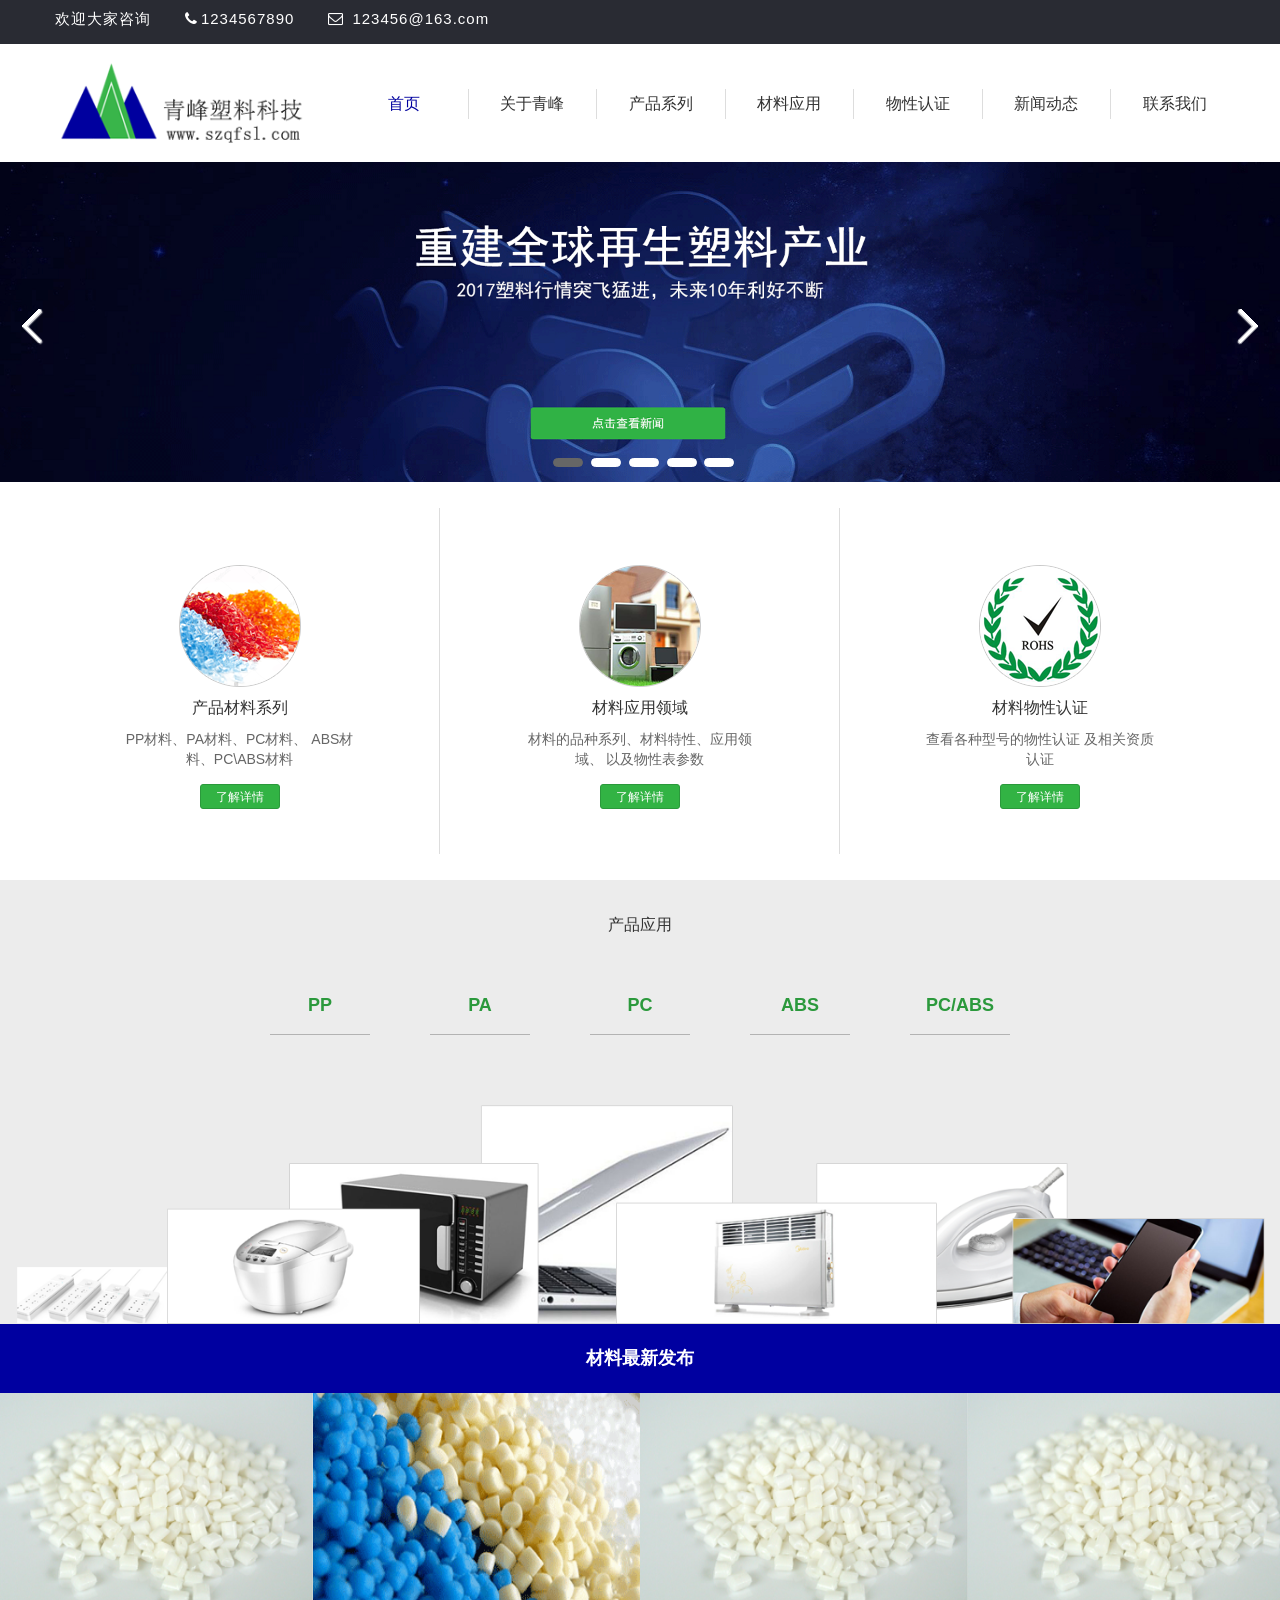
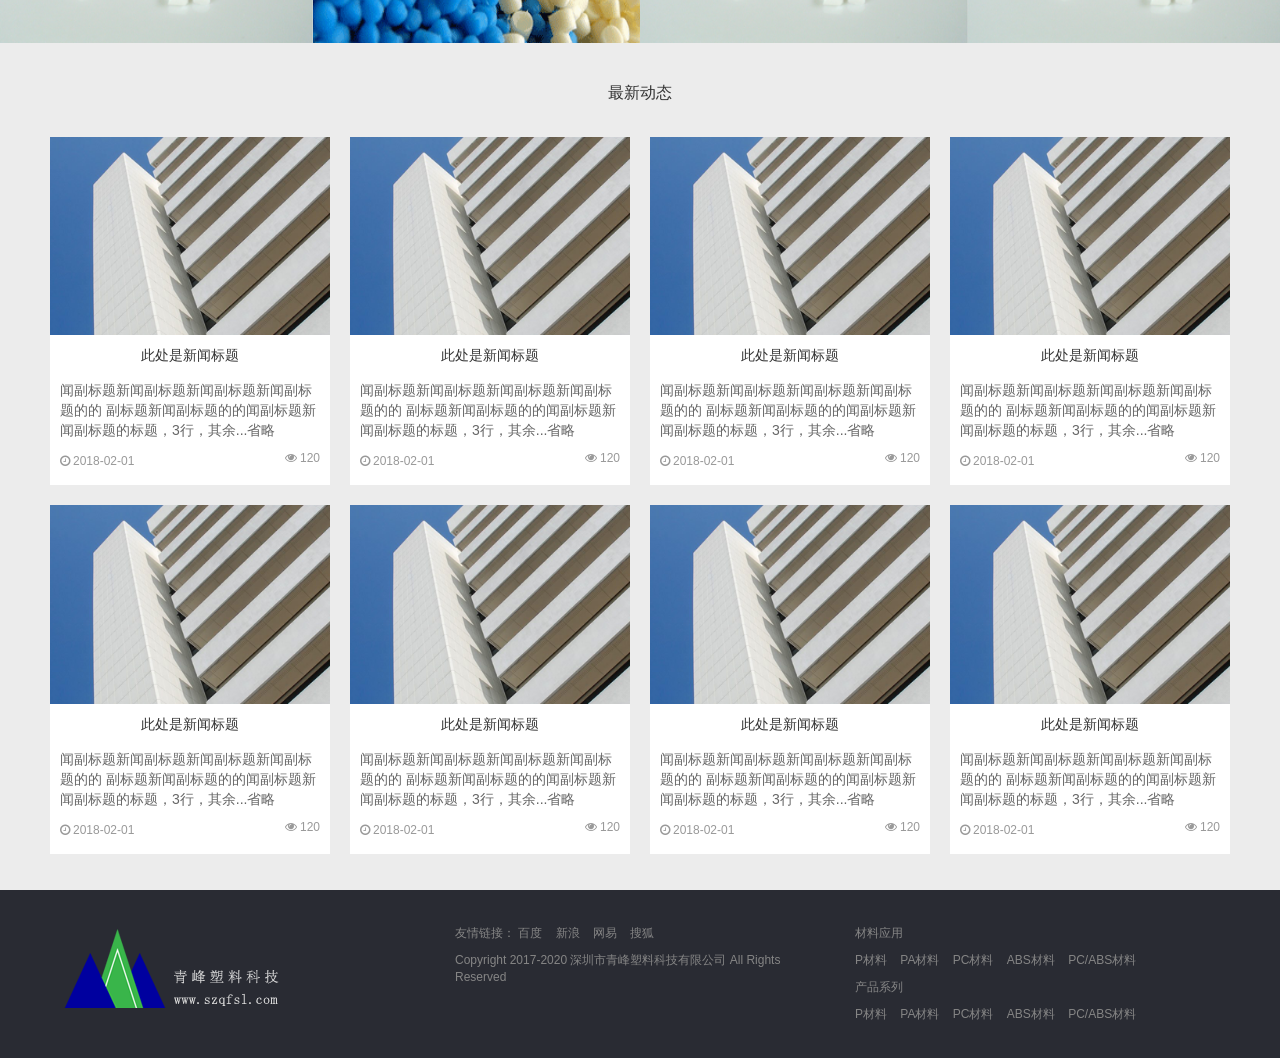
<file: index.html>
﻿<!DOCTYPE html>
<html>
<head>
    <meta http-equiv="Content-Type" content="text/html; charset=utf-8" />
    <!-- Title here -->
    <title>首页</title>
    <!-- Description, Keywords and Author -->
    <meta name="description" content="青峰塑料科技" />
    <meta name="keywords" content="青峰塑料科技" />
    <meta name="author" content="青峰塑料科技" />
    <meta name="viewport" content="width=device-width, initial-scale=1.0, maximum-scale=1.0,minimum-scale=1.0, user-scalable=no" />
    <!-- Styles -->
    <link rel="stylesheet" type="text/css" href="bootstrap-3.3.7-dist/css/bootstrap.min.css" />
    <link rel="stylesheet" type="text/css" href="bootstrap-3.3.7-dist/css/font-awesome.css" />
    <!-- Custom CSS -->
    <link rel="stylesheet" type="text/css" href="css/style.css" />
    <link rel="stylesheet" type="text/css" href="css/response.css" />
    <!-- jQuery -->
    <script src="js/jquery.js" type="text/javascript"></script>
    <!-- Bootstrap JS -->
    <script type="text/javascript" src="bootstrap-3.3.7-dist/js/bootstrap.min.js"></script>
    <!-- Slider JS -->
    <script type="text/javascript" src="js/responsiveslides.min.js"></script>
    <!-- Custom JS -->
    <script type="text/javascript" src="js/custom.js"></script>


    
</head>
<body>
    <!--头部开始-->
    <div class="agileits_top_menu">
        <div class="container">
            <div class="w3l_header_left">
                <ul>
                    <li>欢迎大家咨询</li>
                    <li><i class="fa fa-phone"></i><a href="tel:13800138000">1234567890</a></li>
                    <li><i class="fa fa-envelope-o"></i><a href="mailto:server@szqfsl.com"> 123456@163.com</a></li>
                </ul>
            </div>
            <div class="clearfix"> </div>
        </div>
    </div>
    <div class="navbar navbar-default navbar-fixed-top" role="navigation">
        <div class="container-navbar row">
            <div class="col-md-3 col-sm-3 col-xs-12">
                <div class="navbar-header">
                    <button type="button" class="navbar-toggle" data-toggle="collapse" data-target=".navbar-collapse">
                        <span class="sr-only">Toggle navigation</span>
                        <span class="icon-bar"></span>
                        <span class="icon-bar"></span>
                        <span class="icon-bar"></span>
                    </button>
                    <a class="navbar-brand" href="index.html"><img src="images/logo.png" alt="..." class="img-responsive" /></a>
                </div>
            </div>
            <div class="col-md-9 col-sm-9 col-xs-12 P0">
                <div class="collapse collapse-zdy navbar-collapse navbar-responsive-collapse">
                    <ul class="nav navbar-nav">
                        <li class="cur"><a href="#">&nbsp;&nbsp;首页&nbsp;&nbsp;</a></li>
                        <li><a href="关于青峰.html" class="a_about">关于青峰</a></li>
                        <li><a href="产品系列.html">产品系列</a></li>
                        <li><a href="材料应用.html">材料应用</a></li>
                        <li><a href="物性认证.html">物性认证</a></li>
                        <li><a href="新闻动态.html">新闻动态</a></li>
                        <li><a href="联系我们.html">联系我们</a></li>
                    </ul>
                </div>
            </div><!--/.nav-collapse -->
        </div>
    </div>
    <!--/头部结束-->

    <!--Slider-->
    <div class="banner">
        <div id="top" class="callbacks_container">
            <ul class="rslides" id="slider3">
                <li>
                    <div class="banner"><a href="#"><img src="images/home_banner01.png" class="img-responsive" alt="banner" style="width: 100%;" /></a></div>
                </li>
                <li>
                    <div class="banner"><a href="#"><img src="images/home_banner02.png" class="img-responsive" alt="banner" style="width: 100%;" /></a></div>
                </li>
                <li>
                    <div class="banner"><a href="#"><img src="images/home_banner03.png" class="img-responsive" alt="banner" style="width: 100%;" /></a></div>
                </li>
                <li>
                    <div class="banner"><a href="#"><img src="images/home_banner04.png" class="img-responsive" alt="banner" style="width: 100%;" /></a></div>
                </li>
                <li>
                    <div class="banner"><a href="#"><img src="images/home_banner05.png" class="img-responsive" alt="banner" style="width: 100%;" /></a></div>
                </li>
            </ul>
            <div class="clearfix"> </div>
        </div>
    </div>
    <!--/Slider-->

    <div class="heng_box">
        <div class="plan_com clearfix">
            <div class="container">
                <div class="row c1_list">
                    <div class="col-md-4 col-sm-12 col-xs-12 border_right">
                        <div class="item">
                            <div class="c1_img"><img src="images/home_pro01.png" class="img-responsive" /></div>
                            <div class="c1_titleText">产品材料系列</div>
                            <div class="c1_desc">
                                PP材料、PA材料、PC材料、
                                ABS材料、PC\ABS材料
                            </div>
                            <div class="c1_btn"><a href="#">了解详情</a></div>
                        </div>
                    </div>
                    <div class="col-md-4 col-sm-12 col-xs-12 border_right">
                        <div class="item">
                            <div class="c1_img"><img src="images/home_pro02.png" class="img-responsive" /></div>
                            <div class="c1_titleText">材料应用领域</div>
                            <div class="c1_desc">
                                材料的品种系列、材料特性、应用领域、
                                以及物性表参数
                            </div>
                            <div class="c1_btn"><a href="#">了解详情</a></div>
                        </div>
                    </div>
                    <div class="col-md-4 col-sm-12 col-xs-12 border_right">
                        <div class="item">
                            <div class="c1_img"><img src="images/home_pro03.png" class="img-responsive" /></div>
                            <div class="c1_titleText">材料物性认证</div>
                            <div class="c1_desc">
                                查看各种型号的物性认证
                                及相关资质认证
                            </div>
                            <div class="c1_btn"><a href="#">了解详情</a></div>
                        </div>
                    </div>
                </div>
            </div>
        </div>
    </div>
    <div class="heng_box heng_box_gray PB0">
        <div class="plan_com clearfix">
            <div class="container">
                <div class="top_all center">
                    <h4>产品应用</h4>
                </div>
                <div class="row c1_yingyong PT20 PB20">
                    <div class="col-md-2 col-sm-2 col-xs-12 item">
                        <a href="javascript:;">
                            PP
                        </a>
                    </div>
                    <div class="col-md-2 col-sm-2 col-xs-12 item">
                        <a href="javascript:;">
                            PA
                        </a>
                    </div>
                    <div class="col-md-2 col-sm-2 col-xs-12 item">
                        <a href="javascript:;">
                            PC
                        </a>
                    </div>
                    <div class="col-md-2 col-sm-2 col-xs-12 item">
                        <a href="javascript:;">
                            ABS
                        </a>
                    </div>
                    <div class="col-md-2 col-sm-2 col-xs-12 item">
                        <a href="javascript:;">
                            PC/ABS
                        </a>
                    </div>
                </div>
            </div>
        </div>
        <div class="center"><img src="images/home_bg02.png" class="img-responsive" style="display:inline-block;"/></div>
    </div>
    <div class="heng_box heng_box_1 bg_gray PT0 PB0">
        <div class="index_middle_title">
            <h4>材料最新发布</h4>
        </div>
        <div class="plan_com plan_com_auto clearfix">
            <div class="">
                <div class="row c1_list">
                    <div class="col-md-3 col-sm-6 col-xs-12 P0">
                        <a class="item MT0" href="#">
                            <div class="c1_img"><img src="images/upload/upload_1.png" class="img-responsive"></div>
                            <div class="c1_titleText">PP材料、PA材料、PC材料</div>
                        </a>
                    </div>
                    <div class="col-md-3 col-sm-6 col-xs-12 P0">
                        <a class="item MT0" href="#">
                            <div class="c1_img"><img src="images/upload/upload_6.png" class="img-responsive"></div>
                            <div class="c1_titleText">PP材料、PA材料、PC材料</div>
                        </a>
                    </div>
                    <div class="col-md-3 col-sm-6 col-xs-12 P0">
                        <a class="item MT0" href="#">
                            <div class="c1_img"><img src="images/upload/upload_1.png" class="img-responsive"></div>
                            <div class="c1_titleText">PP材料、PA材料、PC材料</div>
                        </a>
                    </div>
                    <div class="col-md-3 col-sm-6 col-xs-12 P0">
                        <a class="item MT0" href="#">
                            <div class="c1_img"><img src="images/upload/upload_1.png" class="img-responsive"></div>
                            <div class="c1_titleText">PP材料、PA材料、PC材料</div>
                        </a>
                    </div>
                </div>
            </div>
        </div>
    </div>
    <div class="heng_box heng_box_2 bg_gray">
        <div class="plan_com clearfix">
            <div class="container">
                <div class="top_all center PB15">
                    <h4 class="MT0">最新动态</h4>
                </div>
                <div class="row c1_list">
                    <div class="col-md-3 col-sm-6 col-xs-12 heng_box_2">
                        <div class="item">
                            <a class="c1_img"><img src="images/upload/upload_2.png" class="img-responsive" /></a>
                            <a href="#" class="c1_titleText">此处是新闻标题</a>
                            <div class="c1_desc">
                                闻副标题新闻副标题新闻副标题新闻副标题的的
                                副标题新闻副标题的的闻副标题新闻副标题的标题，3行，其余...省略
                            </div>
                            <p class="cl_time">
                                <span class="font12 color999">
                                    <i class="fa fa-clock-o"></i>2018-02-01
                                </span>
                                <span class="font12 color999 right">
                                    <i class="fa fa-eye"></i>120
                                </span>
                            </p>
                        </div>
                    </div>
                    <div class="col-md-3 col-sm-6 col-xs-12 heng_box_2">
                        <div class="item">
                            <a class="c1_img"><img src="images/upload/upload_2.png" class="img-responsive" /></a>
                            <a href="#" class="c1_titleText">此处是新闻标题</a>
                            <div class="c1_desc">
                                闻副标题新闻副标题新闻副标题新闻副标题的的
                                副标题新闻副标题的的闻副标题新闻副标题的标题，3行，其余...省略
                            </div>
                            <p class="cl_time">
                                <span class="font12 color999">
                                    <i class="fa fa-clock-o"></i>2018-02-01
                                </span>
                                <span class="font12 color999 right">
                                    <i class="fa fa-eye"></i>120
                                </span>
                            </p>
                        </div>
                    </div>
                    <div class="col-md-3 col-sm-6 col-xs-12 heng_box_2">
                        <div class="item">
                            <a href="#" class="c1_img"><img src="images/upload/upload_2.png" class="img-responsive" /></a>
                            <a href="#" class="c1_titleText">此处是新闻标题</a>
                            <div class="c1_desc">
                                闻副标题新闻副标题新闻副标题新闻副标题的的
                                副标题新闻副标题的的闻副标题新闻副标题的标题，3行，其余...省略
                            </div>
                            <p class="cl_time">
                                <span class="font12 color999">
                                    <i class="fa fa-clock-o"></i>2018-02-01
                                </span>
                                <span class="font12 color999 right">
                                    <i class="fa fa-eye"></i>120
                                </span>
                            </p>
                        </div>
                    </div>
                    <div class="col-md-3 col-sm-6 col-xs-12 heng_box_2">
                        <div class="item">
                            <a class="c1_img"><img src="images/upload/upload_2.png" class="img-responsive" /></a>
                            <a href="#" class="c1_titleText">此处是新闻标题</a>
                            <div class="c1_desc">
                                闻副标题新闻副标题新闻副标题新闻副标题的的
                                副标题新闻副标题的的闻副标题新闻副标题的标题，3行，其余...省略
                            </div>
                            <p class="cl_time">
                                <span class="font12 color999">
                                    <i class="fa fa-clock-o"></i>2018-02-01
                                </span>
                                <span class="font12 color999 right">
                                    <i class="fa fa-eye"></i>120
                                </span>
                            </p>
                        </div>
                    </div>
                    <div class="col-md-3 col-sm-6 col-xs-12 heng_box_2">
                        <div class="item">
                            <a class="c1_img"><img src="images/upload/upload_2.png" class="img-responsive" /></a>
                            <a href="#" class="c1_titleText">此处是新闻标题</a>
                            <div class="c1_desc">
                                闻副标题新闻副标题新闻副标题新闻副标题的的
                                副标题新闻副标题的的闻副标题新闻副标题的标题，3行，其余...省略
                            </div>
                            <p class="cl_time">
                                <span class="font12 color999">
                                    <i class="fa fa-clock-o"></i>2018-02-01
                                </span>
                                <span class="font12 color999 right">
                                    <i class="fa fa-eye"></i>120
                                </span>
                            </p>
                        </div>
                    </div>
                    <div class="col-md-3 col-sm-6 col-xs-12 heng_box_2">
                        <div class="item">
                            <a class="c1_img"><img src="images/upload/upload_2.png" class="img-responsive" /></a>
                            <a href="#" class="c1_titleText">此处是新闻标题</a>
                            <div class="c1_desc">
                                闻副标题新闻副标题新闻副标题新闻副标题的的
                                副标题新闻副标题的的闻副标题新闻副标题的标题，3行，其余...省略
                            </div>
                            <p class="cl_time">
                                <span class="font12 color999">
                                    <i class="fa fa-clock-o"></i>2018-02-01
                                </span>
                                <span class="font12 color999 right">
                                    <i class="fa fa-eye"></i>120
                                </span>
                            </p>
                        </div>
                    </div>
                    <div class="col-md-3 col-sm-6 col-xs-12 heng_box_2">
                        <div class="item">
                            <a href="#" class="c1_img"><img src="images/upload/upload_2.png" class="img-responsive" /></a>
                            <a href="#" class="c1_titleText">此处是新闻标题</a>
                            <div class="c1_desc">
                                闻副标题新闻副标题新闻副标题新闻副标题的的
                                副标题新闻副标题的的闻副标题新闻副标题的标题，3行，其余...省略
                            </div>
                            <p class="cl_time">
                                <span class="font12 color999">
                                    <i class="fa fa-clock-o"></i>2018-02-01
                                </span>
                                <span class="font12 color999 right">
                                    <i class="fa fa-eye"></i>120
                                </span>
                            </p>
                        </div>
                    </div>
                    <div class="col-md-3 col-sm-6 col-xs-12 heng_box_2">
                        <div class="item">
                            <a class="c1_img"><img src="images/upload/upload_2.png" class="img-responsive" /></a>
                            <a href="#" class="c1_titleText">此处是新闻标题</a>
                            <div class="c1_desc">
                                闻副标题新闻副标题新闻副标题新闻副标题的的
                                副标题新闻副标题的的闻副标题新闻副标题的标题，3行，其余...省略
                            </div>
                            <p class="cl_time">
                                <span class="font12 color999">
                                    <i class="fa fa-clock-o"></i>2018-02-01
                                </span>
                                <span class="font12 color999 right">
                                    <i class="fa fa-eye"></i>120
                                </span>
                            </p>
                        </div>
                    </div>
                </div>
            </div>
        </div>
    </div>

    <!--脚部开始-->
    <div class="footer">
        <div class="footer_com clearfix">
            <div class="col-md-4 col-sm-4 col-xs-12 com_div">
                <img src="images/logo_bottom.png" alt="logo" class="img-responsive" />
            </div>
            <div class="col-md-4 col-sm-4 col-xs-12 com_div">
                <p>
                    友情链接：
                    <a href="#">百度</a>
                    <a href="#">新浪</a>
                    <a href="#">网易</a>
                    <a href="#">搜狐</a>
                </p>
                <p>
                    Copyright 2017-2020 深圳市青峰塑料科技有限公司  All Rights Reserved
                </p>
               
            </div>
            <div class="col-md-4 col-sm-4 col-xs-12 com_div">
                <p>
                    材料应用
                </p>
                <p>
                    <a href="#">P材料</a>
                    <a href="#">PA材料</a>
                    <a href="#">PC材料</a>
                    <a href="#">ABS材料</a>
                    <a href="#">PC/ABS材料</a>
                </p>
                <p>
                    产品系列
                </p>
                <p>
                    <a href="#">P材料</a>
                    <a href="#">PA材料</a>
                    <a href="#">PC材料</a>
                    <a href="#">ABS材料</a>
                    <a href="#">PC/ABS材料</a>
                </p>
            </div>
        </div>
    </div>
    <!--脚部结束-->
</body>
</html>
</file>
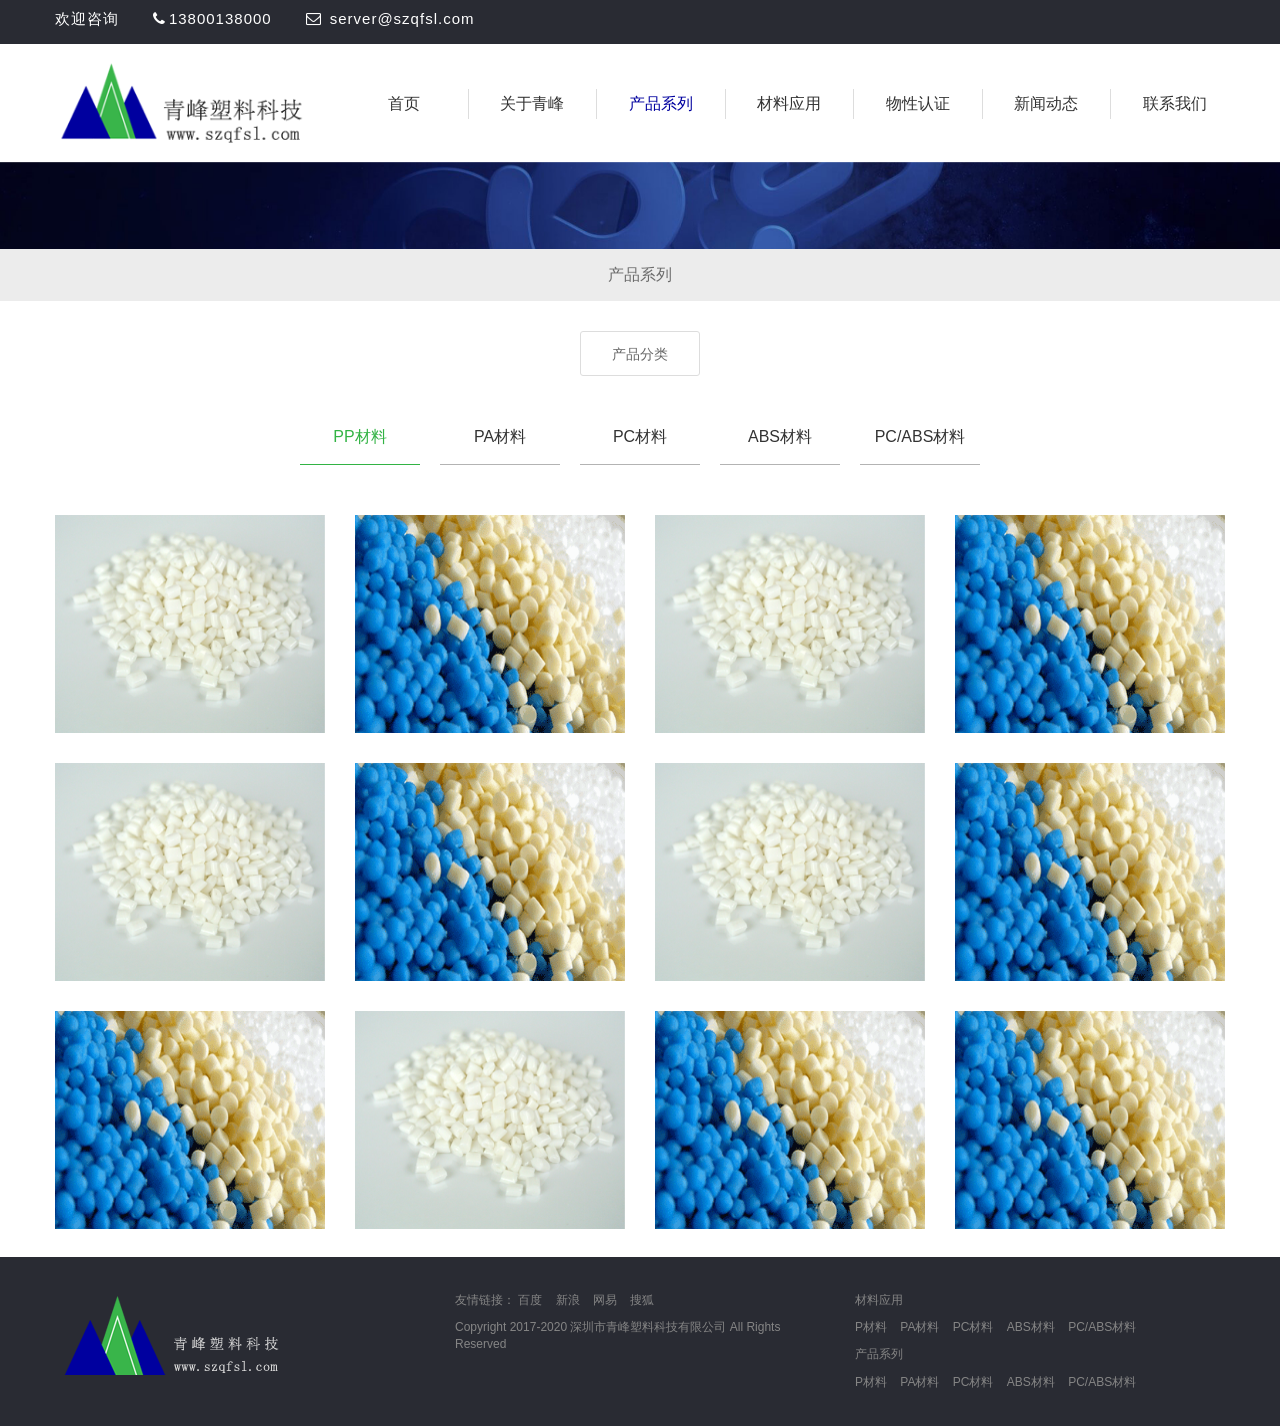
<file: 产品系列.html>
<!DOCTYPE html>
<html>
<head>
    <meta http-equiv="Content-Type" content="text/html; charset=utf-8" />
    <!-- Title here -->
    <title>产品系列</title>
    <!-- Description, Keywords and Author -->
    <meta name="description" content="青峰塑料科技" />
    <meta name="keywords" content="青峰塑料科技" />
    <meta name="author" content="青峰塑料科技" />
    <meta name="viewport" content="width=device-width, initial-scale=1.0, maximum-scale=1.0,minimum-scale=1.0, user-scalable=no" />
    <!-- Styles -->
    <link rel="stylesheet" type="text/css" href="bootstrap-3.3.7-dist/css/bootstrap.min.css" />
    <link rel="stylesheet" type="text/css" href="bootstrap-3.3.7-dist/css/font-awesome.css" />
    <!-- Custom CSS -->
    <link rel="stylesheet" type="text/css" href="css/style.css" />
    <link rel="stylesheet" type="text/css" href="css/response.css" />
    <!-- jQuery -->
    <script src="js/jquery.js" type="text/javascript"></script>
    <!-- Bootstrap JS -->
    <script type="text/javascript" src="bootstrap-3.3.7-dist/js/bootstrap.min.js"></script>
    <!-- Slider JS -->
    <script type="text/javascript" src="js/responsiveslides.min.js"></script>
    <!-- Custom JS -->
    <script type="text/javascript" src="js/custom.js"></script>
</head>
<body>
    <!--头部开始-->
    <div class="agileits_top_menu">
        <div class="container">
            <div class="w3l_header_left">
                <ul>
                    <li>欢迎咨询</li>
                    <li><i class="fa fa-phone"></i><a href="tel:13800138000">13800138000</a></li>
                    <li><i class="fa fa-envelope-o"></i><a href="mailto:server@szqfsl.com"> server@szqfsl.com</a></li>
                </ul>
            </div>
            <div class="clearfix"> </div>
        </div>
    </div>
    <div class="navbar navbar-default navbar-fixed-top" role="navigation">
        <div class="container-navbar row">
            <div class="col-md-3 col-sm-3 col-xs-12">
                <div class="navbar-header">
                    <button type="button" class="navbar-toggle" data-toggle="collapse" data-target=".navbar-collapse">
                        <span class="sr-only">Toggle navigation</span>
                        <span class="icon-bar"></span>
                        <span class="icon-bar"></span>
                        <span class="icon-bar"></span>
                    </button>
                    <a class="navbar-brand" href="index.html"><img src="images/logo.png" alt="..." class="img-responsive" /></a>
                </div>
            </div>
            <div class="col-md-9 col-sm-9 col-xs-12 P0">
                <div class="collapse collapse-zdy navbar-collapse navbar-responsive-collapse">
                    <ul class="nav navbar-nav">
                        <li><a href="首页.html">&nbsp;&nbsp;首页&nbsp;&nbsp;</a></li>
                        <li><a href="关于青峰.html" class="a_about">关于青峰</a></li>
                        <li class="cur"><a href="产品系列.html">产品系列</a></li>
                        <li><a href="材料应用.html">材料应用</a></li>
                        <li><a href="物性认证.html">物性认证</a></li>
                        <li><a href="新闻动态.html">新闻动态</a></li>
                        <li><a href="联系我们.html">联系我们</a></li>
                    </ul>
                </div>
            </div><!--/.nav-collapse -->
        </div>
    </div>
    <!--/头部结束-->
    <!--banner-->
    <div id="carousel-example-generic" class="carousel carousel-fade">
        <div class="carousel-inner">
            <div class="item active">
                <img src="images/banner.jpg" class="img-responsive" alt="" style="width: 100%;" />
            </div>
        </div>
    </div>
    <!--/banner-->

    <div class="pcom_title">产品系列</div>

    <div class="btn_tab">
        <a href="javascript:;">产品分类</a>
    </div>

    <div class="pro_com">
        <div class="row c1_yingyong c1_yingyong_list PT20 PB20">
            <div class="col-md-2 col-sm-2 col-xs-12 item">
                <a href="javascript:;" class="cur">
                    PP材料
                </a>
            </div>
            <div class="col-md-2 col-sm-2 col-xs-12 item">
                <a href="javascript:;">
                    PA材料
                </a>
            </div>
            <div class="col-md-2 col-sm-2 col-xs-12 item">
                <a href="javascript:;">
                    PC材料
                </a>
            </div>
            <div class="col-md-2 col-sm-2 col-xs-12 item">
                <a href="javascript:;">
                    ABS材料
                </a>
            </div>
            <div class="col-md-2 col-sm-2 col-xs-12 item">
                <a href="javascript:;">
                    PC/ABS材料
                </a>
            </div>
        </div>
    </div>

    <div class="heng_box heng_box_1 heng_box_pro">
        <div class="plan_com clearfix">
            <div class="container">
                <div class="row c1_list">
                    <div class="col-md-3 col-sm-6 col-xs-12">
                        <a class="item" href="#">
                            <div class="c1_img"><img src="images/upload/upload_1.png" class="img-responsive"></div>
                            <div class="c1_titleText">PP材料、PA材料、PC材料</div>
                        </a>
                    </div>
                    <div class="col-md-3 col-sm-6 col-xs-12">
                        <a class="item" href="#">
                            <div class="c1_img"><img src="images/upload/upload_6.png" class="img-responsive"></div>
                            <div class="c1_titleText">PP材料、PA材料、PC材料</div>
                        </a>
                    </div>
                    <div class="col-md-3 col-sm-6 col-xs-12">
                        <a class="item" href="#">
                            <div class="c1_img"><img src="images/upload/upload_1.png" class="img-responsive"></div>
                            <div class="c1_titleText">PP材料、PA材料、PC材料</div>
                        </a>
                    </div>
                    <div class="col-md-3 col-sm-6 col-xs-12">
                        <a class="item" href="#">
                            <div class="c1_img"><img src="images/upload/upload_6.png" class="img-responsive"></div>
                            <div class="c1_titleText">PP材料、PA材料、PC材料</div>
                        </a>
                    </div>
                    <div class="col-md-3 col-sm-6 col-xs-12">
                        <a class="item" href="#">
                            <div class="c1_img"><img src="images/upload/upload_1.png" class="img-responsive"></div>
                            <div class="c1_titleText">PP材料、PA材料、PC材料</div>
                        </a>
                    </div>
                    <div class="col-md-3 col-sm-6 col-xs-12">
                        <a class="item" href="#">
                            <div class="c1_img"><img src="images/upload/upload_6.png" class="img-responsive"></div>
                            <div class="c1_titleText">PP材料、PA材料、PC材料</div>
                        </a>
                    </div>
                    <div class="col-md-3 col-sm-6 col-xs-12">
                        <a class="item" href="#">
                            <div class="c1_img"><img src="images/upload/upload_1.png" class="img-responsive"></div>
                            <div class="c1_titleText">PP材料、PA材料、PC材料</div>
                        </a>
                    </div>
                    <div class="col-md-3 col-sm-6 col-xs-12">
                        <a class="item" href="#">
                            <div class="c1_img"><img src="images/upload/upload_6.png" class="img-responsive"></div>
                            <div class="c1_titleText">PP材料、PA材料、PC材料</div>
                        </a>
                    </div>
                    <div class="col-md-3 col-sm-6 col-xs-12">
                        <a class="item" href="#">
                            <div class="c1_img"><img src="images/upload/upload_6.png" class="img-responsive"></div>
                            <div class="c1_titleText">PP材料、PA材料、PC材料</div>
                        </a>
                    </div>
                    <div class="col-md-3 col-sm-6 col-xs-12">
                        <a class="item" href="#">
                            <div class="c1_img"><img src="images/upload/upload_1.png" class="img-responsive"></div>
                            <div class="c1_titleText">PP材料、PA材料、PC材料</div>
                        </a>
                    </div>
                    <div class="col-md-3 col-sm-6 col-xs-12">
                        <a class="item" href="#">
                            <div class="c1_img"><img src="images/upload/upload_6.png" class="img-responsive"></div>
                            <div class="c1_titleText">PP材料、PA材料、PC材料</div>
                        </a>
                    </div>
                    <div class="col-md-3 col-sm-6 col-xs-12">
                        <a class="item" href="#">
                            <div class="c1_img"><img src="images/upload/upload_6.png" class="img-responsive"></div>
                            <div class="c1_titleText">PP材料、PA材料、PC材料</div>
                        </a>
                    </div>
                </div>
            </div>
        </div>
    </div>

    <!--脚部开始-->
    <div class="footer">
        <div class="footer_com clearfix">
            <div class="col-md-4 col-sm-4 col-xs-12 com_div">
                <img src="images/logo_bottom.png" alt="logo" class="img-responsive" />
            </div>
            <div class="col-md-4 col-sm-4 col-xs-12 com_div">
                <p>
                    友情链接：
                    <a href="#">百度</a>
                    <a href="#">新浪</a>
                    <a href="#">网易</a>
                    <a href="#">搜狐</a>
                </p>
                <p>
                    Copyright 2017-2020 深圳市青峰塑料科技有限公司  All Rights Reserved
                </p>
                
               
            </div>
            <div class="col-md-4 col-sm-4 col-xs-12 com_div">
                <p>
                    材料应用
                </p>
                <p>
                    <a href="#">P材料</a>
                    <a href="#">PA材料</a>
                    <a href="#">PC材料</a>
                    <a href="#">ABS材料</a>
                    <a href="#">PC/ABS材料</a>
                </p>
                <p>
                    产品系列
                </p>
                <p>
                    <a href="#">P材料</a>
                    <a href="#">PA材料</a>
                    <a href="#">PC材料</a>
                    <a href="#">ABS材料</a>
                    <a href="#">PC/ABS材料</a>
                </p>
            </div>
        </div>
    </div>
    <!--脚部结束-->
</body>
</html>
</file>
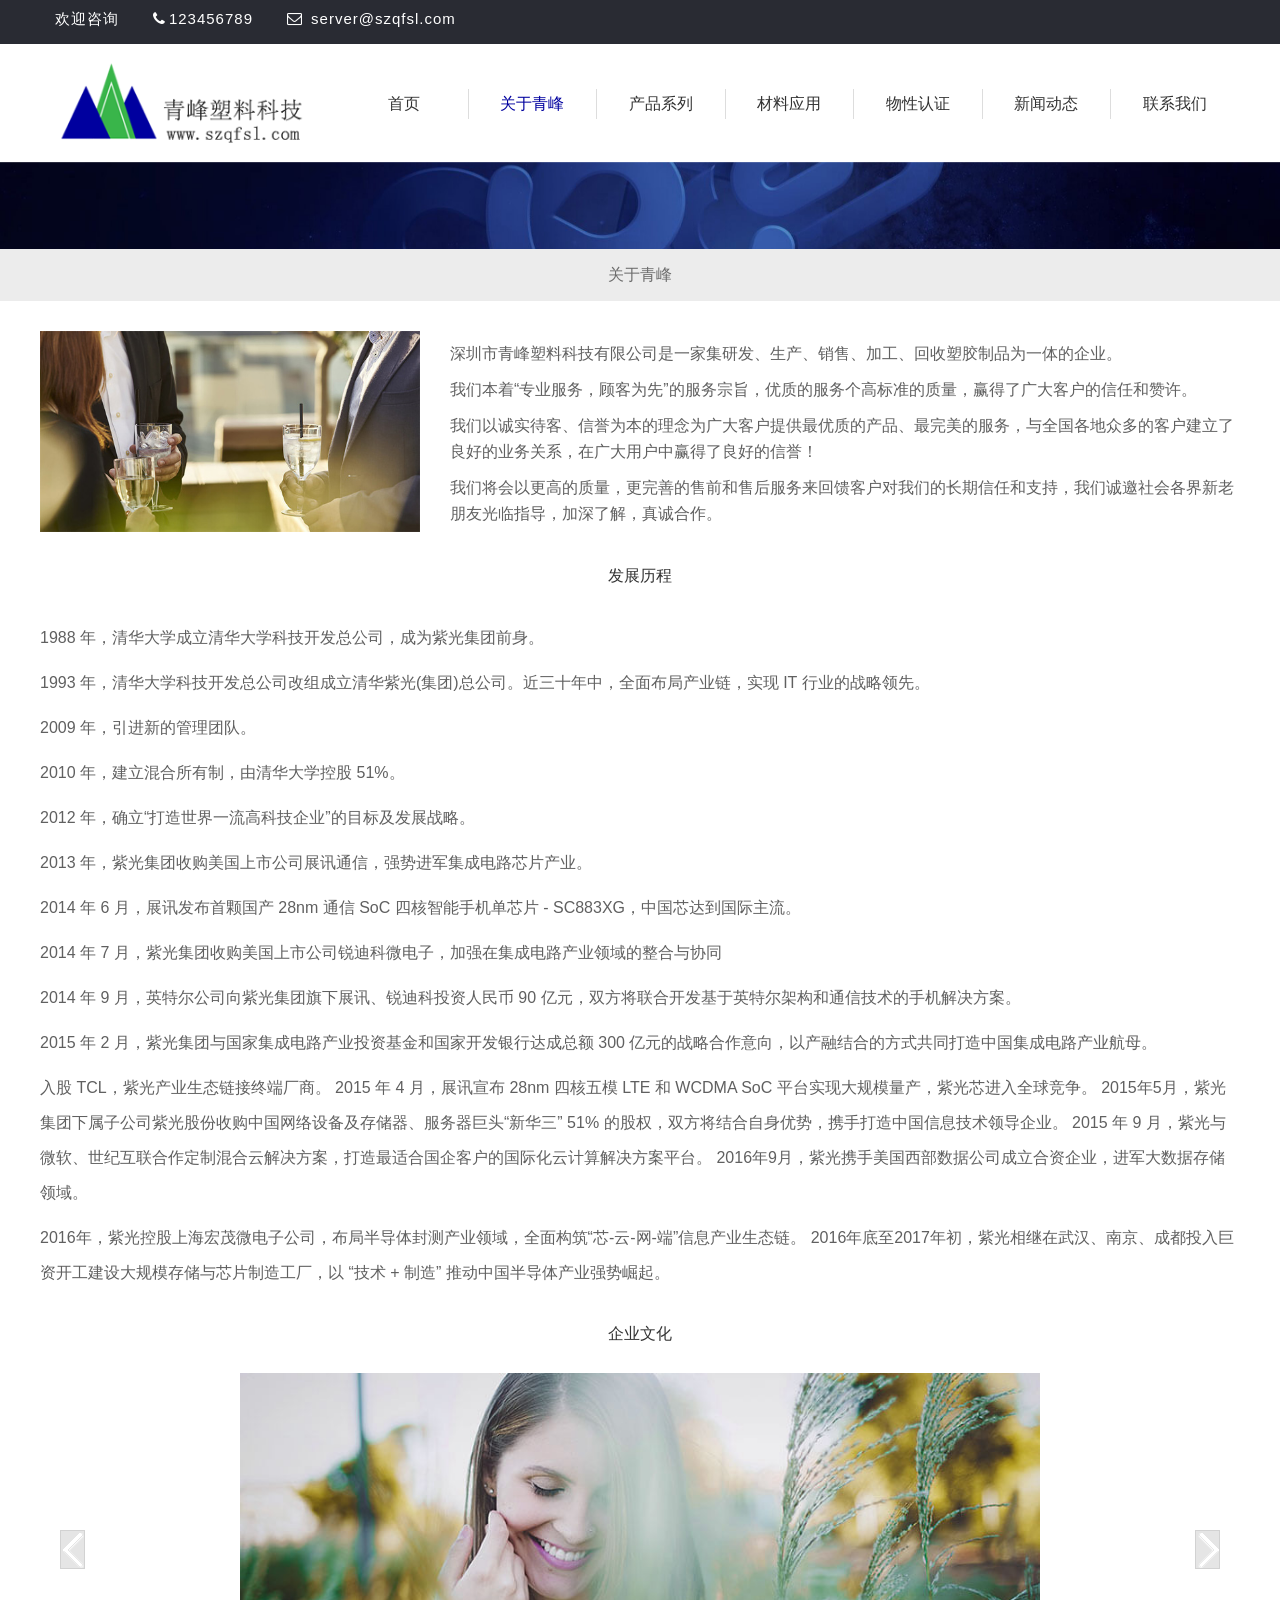
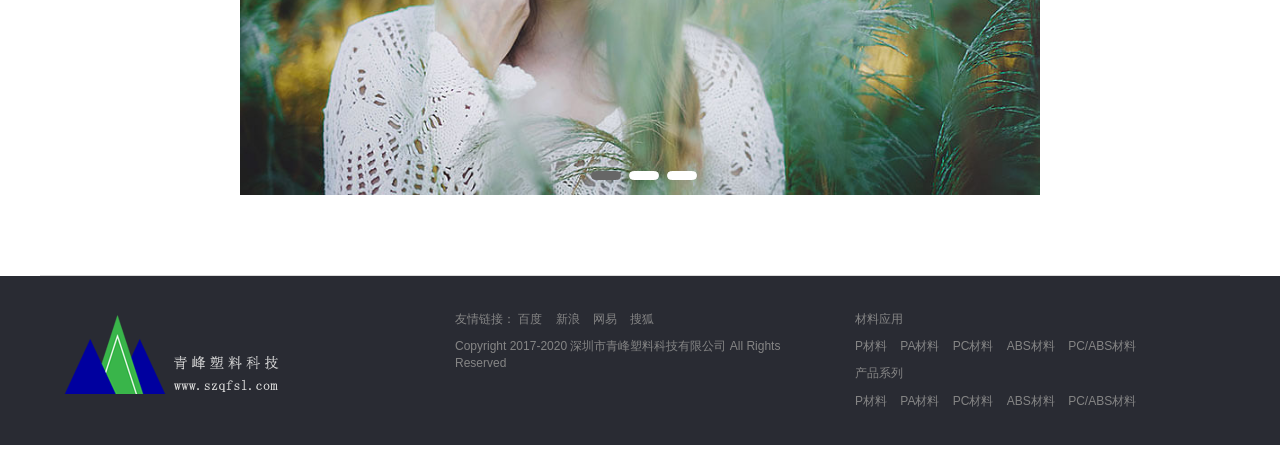
<file: 关于青峰.html>
<!DOCTYPE html>
<html>
<head>
    <meta http-equiv="Content-Type" content="text/html; charset=utf-8" />
    <!-- Title here -->
    <title>关于青峰</title>
    <!-- Description, Keywords and Author -->
    <meta name="description" content="青峰塑料科技" />
    <meta name="keywords" content="青峰塑料科技" />
    <meta name="author" content="青峰塑料科技" />
    <meta name="viewport" content="width=device-width, initial-scale=1.0, maximum-scale=1.0,minimum-scale=1.0, user-scalable=no" />
    <!-- Styles -->
    <link rel="stylesheet" type="text/css" href="bootstrap-3.3.7-dist/css/bootstrap.min.css" />
    <link rel="stylesheet" type="text/css" href="bootstrap-3.3.7-dist/css/font-awesome.css" />
    <!-- Custom CSS -->
    <link rel="stylesheet" type="text/css" href="css/style.css" />
    <link rel="stylesheet" type="text/css" href="css/response.css" />
    <!-- jQuery -->
    <script src="js/jquery.js" type="text/javascript"></script>
    <!-- Bootstrap JS -->
    <script type="text/javascript" src="bootstrap-3.3.7-dist/js/bootstrap.min.js"></script>
    <!-- Slider JS -->
    <script type="text/javascript" src="js/responsiveslides.min.js"></script>
    <!-- Custom JS -->
    <script type="text/javascript" src="js/custom.js"></script>
</head>
<body>
    <!--头部开始-->
    <div class="agileits_top_menu">
        <div class="container">
            <div class="w3l_header_left">
                <ul>
                    <li>欢迎咨询</li>
                    <li><i class="fa fa-phone"></i><a href="tel:123456789">123456789</a></li>
                    <li><i class="fa fa-envelope-o"></i><a href="mailto:server@szqfsl.com"> server@szqfsl.com</a></li>
                </ul>
            </div>
            <div class="clearfix"> </div>
        </div>
    </div>
    <div class="navbar navbar-default navbar-fixed-top" role="navigation">
        <div class="container-navbar row">
            <div class="col-md-3 col-sm-3 col-xs-12">
                <div class="navbar-header">
                    <button type="button" class="navbar-toggle" data-toggle="collapse" data-target=".navbar-collapse">
                        <span class="sr-only">Toggle navigation</span>
                        <span class="icon-bar"></span>
                        <span class="icon-bar"></span>
                        <span class="icon-bar"></span>
                    </button>
                    <a class="navbar-brand" href="index.html"><img src="images/logo.png" alt="..." class="img-responsive" /></a>
                </div>
            </div>
            <div class="col-md-9 col-sm-9 col-xs-12 P0">
                <div class="collapse collapse-zdy navbar-collapse navbar-responsive-collapse">
                    <ul class="nav navbar-nav">
                        <li><a href="首页.html">&nbsp;&nbsp;首页&nbsp;&nbsp;</a></li>
                        <li class="cur"><a href="关于青峰.html" class="a_about">关于青峰</a></li>
                        <li><a href="产品系列.html">产品系列</a></li>
                        <li><a href="材料应用.html">材料应用</a></li>
                        <li><a href="物性认证.html">物性认证</a></li>
                        <li><a href="新闻动态.html">新闻动态</a></li>
                        <li><a href="联系我们.html">联系我们</a></li>
                    </ul>
                </div>
            </div><!--/.nav-collapse -->
        </div>
    </div>
    <!--/头部结束-->
    <!--banner-->
    <div id="carousel-example-generic" class="carousel carousel-fade">
        <div class="carousel-inner">
            <div class="item active">
                <img src="images/banner.jpg" class="img-responsive" alt="" style="width: 100%;" />
            </div>
        </div>
    </div>
    <!--/banner-->

    <div class="pcom_title">关于青峰</div>

    <div class="heng_box heng_box_1 heng_box_pro">
        <div class="plan_com clearfix">
            <div class="container">
                <div class="row c1_detail c1_detail_about PT30 PB20">
                    <div class="row">
                        <div class="col-md-4 col-sm-4 col-xs-12">
                            <img src="images/upload/upload_3.jpg" class="img-responsive" alt="..." />
                        </div>
                        <div class="col-md-8 col-sm-8 col-xs-12">
                            <div class="desc">
                                <p style="line-height:26px;">
                                    深圳市青峰塑料科技有限公司是一家集研发、生产、销售、加工、回收塑胶制品为一体的企业。
                                </p>
                                <p style="line-height:26px;">
                                    我们本着“专业服务，顾客为先”的服务宗旨，优质的服务个高标准的质量，赢得了广大客户的信任和赞许。
                                </p>
                                <p style="line-height:26px;">
                                    我们以诚实待客、信誉为本的理念为广大客户提供最优质的产品、最完美的服务，与全国各地众多的客户建立了良好的业务关系，在广大用户中赢得了良好的信誉！
                                </p>
                                <p style="line-height:26px;">
                                    我们将会以更高的质量，更完善的售前和售后服务来回馈客户对我们的长期信任和支持，我们诚邀社会各界新老朋友光临指导，加深了解，真诚合作。
                                </p>
                            </div>
                        </div>
                    </div>


                    <div class="top_all center PT20 PB20">
                        <h4>发展历程</h4>
                    </div>
                    <div class="c1_detail_licheng">
                        <p class="PB10 color6c6">1988 年，清华大学成立清华大学科技开发总公司，成为紫光集团前身。</p>
                        <p class="PB10 color6c6">
                            1993 年，清华大学科技开发总公司改组成立清华紫光(集团)总公司。近三十年中，全面布局产业链，实现 IT 行业的战略领先。
                        </p>
                        <p class="PB10 color6c6">
                            2009 年，引进新的管理团队。
                        </p>
                        <p class="PB10 color6c6">
                            2010 年，建立混合所有制，由清华大学控股 51%。
                        </p>
                        <p class="PB10 color6c6">
                            2012 年，确立“打造世界一流高科技企业”的目标及发展战略。
                        </p>
                        <p class="PB10 color6c6">
                            2013 年，紫光集团收购美国上市公司展讯通信，强势进军集成电路芯片产业。
                        </p>
                        <p class="PB10 color6c6">
                            2014 年 6 月，展讯发布首颗国产 28nm 通信 SoC 四核智能手机单芯片 - SC883XG，中国芯达到国际主流。
                        </p>
                        <p class="PB10 color6c6">
                            2014 年 7 月，紫光集团收购美国上市公司锐迪科微电子，加强在集成电路产业领域的整合与协同
                        </p>
                        <p class="PB10 color6c6">
                            2014 年 9 月，英特尔公司向紫光集团旗下展讯、锐迪科投资人民币 90 亿元，双方将联合开发基于英特尔架构和通信技术的手机解决方案。
                        </p>
                        <p class="PB10 color6c6">
                            2015 年 2 月，紫光集团与国家集成电路产业投资基金和国家开发银行达成总额 300 亿元的战略合作意向，以产融结合的方式共同打造中国集成电路产业航母。
                        </p>
                        <p class="PB10 color6c6">
                            入股 TCL，紫光产业生态链接终端厂商。
                            2015 年 4 月，展讯宣布 28nm 四核五模 LTE 和 WCDMA SoC 平台实现大规模量产，紫光芯进入全球竞争。
                            2015年5月，紫光集团下属子公司紫光股份收购中国网络设备及存储器、服务器巨头“新华三” 51% 的股权，双方将结合自身优势，携手打造中国信息技术领导企业。
                            2015 年 9 月，紫光与微软、世纪互联合作定制混合云解决方案，打造最适合国企客户的国际化云计算解决方案平台。
                            2016年9月，紫光携手美国西部数据公司成立合资企业，进军大数据存储领域。
                        </p>
                        <p class="PB10 color6c6">
                            2016年，紫光控股上海宏茂微电子公司，布局半导体封测产业领域，全面构筑“芯-云-网-端”信息产业生态链。
                            2016年底至2017年初，紫光相继在武汉、南京、成都投入巨资开工建设大规模存储与芯片制造工厂，以 “技术 + 制造” 推动中国半导体产业强势崛起。
                        </p>
                    </div>

                    <div class="top_all center PT20 PB20 col-md-12 col-sm-12 col-xs-12">
                        <h4>企业文化</h4>
                    </div>
                    <div class="c1_detail_wenhua MB50">
                        <!--Slider-->
                        <div class="banner">
                            <div id="top" class="callbacks_container">
                                <ul class="rslides" id="slider3">
                                    <li>
                                        <div class="banner"><img src="images/upload/upload_4.jpg" class="img-responsive" alt="banner" style="width: 100%;" /></div>
                                    </li>
                                    <li>
                                        <div class="banner"><img src="images/upload/upload_4.jpg" class="img-responsive" alt="banner" style="width: 100%;" /></div>
                                    </li>
                                    <li>
                                        <div class="banner"><img src="images/upload/upload_4.jpg" class="img-responsive" alt="banner" style="width: 100%;" /></div>
                                    </li>
                                </ul>
                                <div class="clearfix"> </div>
                            </div>
                        </div>
                        <!--/Slider-->
                    </div>
                </div>
            </div>
        </div>

        <!--脚部开始-->
        <div class="footer">
            <div class="footer_com clearfix">
                <div class="col-md-4 col-sm-4 col-xs-12 com_div">
                    <img src="images/logo_bottom.png" alt="logo" class="img-responsive" />
                </div>
                <div class="col-md-4 col-sm-4 col-xs-12 com_div">
                    <p>
                        友情链接：
                        <a href="#">百度</a>
                        <a href="#">新浪</a>
                        <a href="#">网易</a>
                        <a href="#">搜狐</a>
                    </p>
                    <p>
                        Copyright 2017-2020 深圳市青峰塑料科技有限公司  All Rights Reserved
                    </p>
                   
                    
                </div>
                <div class="col-md-4 col-sm-4 col-xs-12 com_div">
                    <p>
                        材料应用
                    </p>
                    <p>
                        <a href="#">P材料</a>
                        <a href="#">PA材料</a>
                        <a href="#">PC材料</a>
                        <a href="#">ABS材料</a>
                        <a href="#">PC/ABS材料</a>
                    </p>
                    <p>
                        产品系列
                    </p>
                    <p>
                        <a href="#">P材料</a>
                        <a href="#">PA材料</a>
                        <a href="#">PC材料</a>
                        <a href="#">ABS材料</a>
                        <a href="#">PC/ABS材料</a>
                    </p>
                </div>
            </div>
        </div>
        <!--脚部结束-->
</body>
</html>
</file>
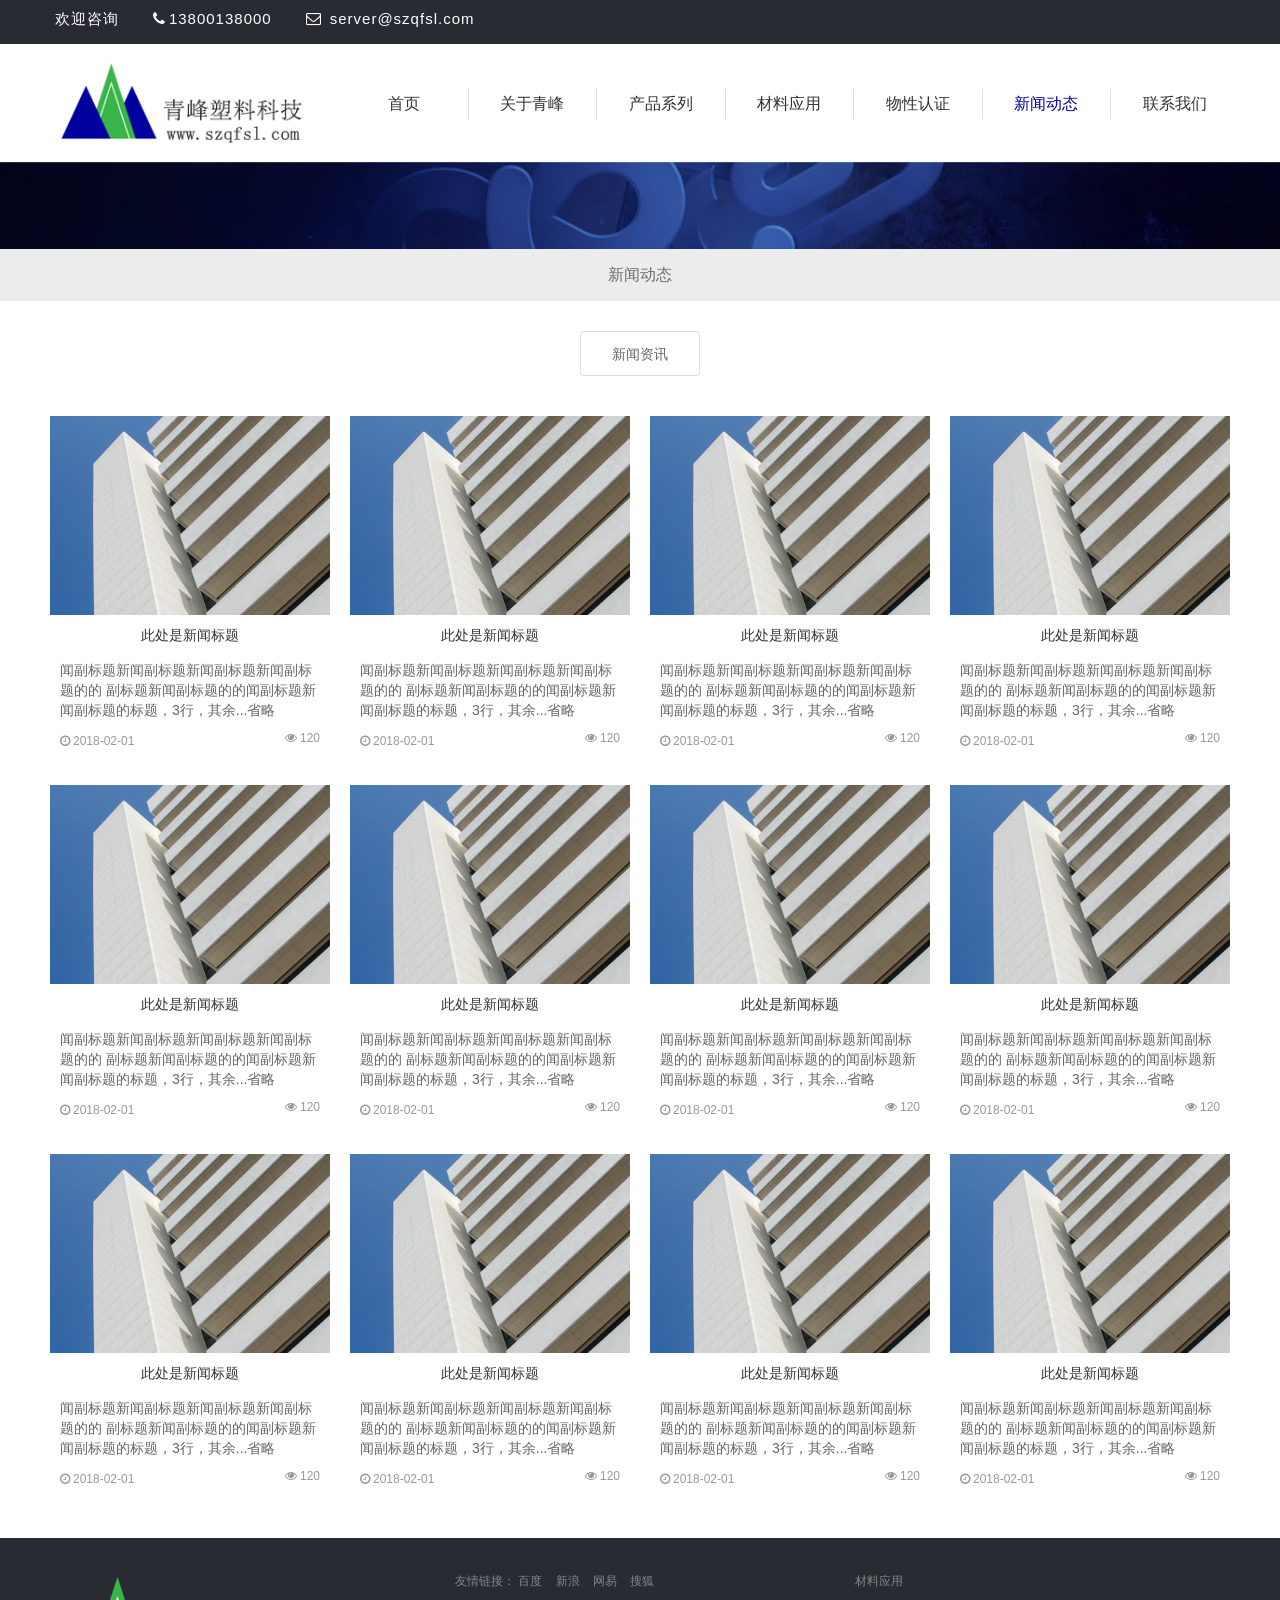
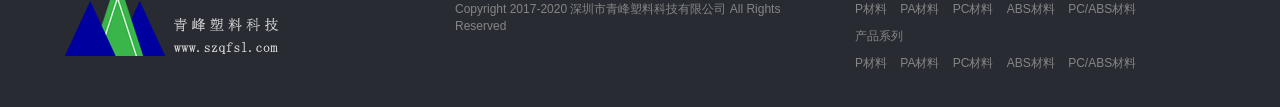
<file: 新闻动态.html>
<!DOCTYPE html>
<html>
<head>
    <meta http-equiv="Content-Type" content="text/html; charset=utf-8" />
    <!-- Title here -->
    <title>新闻动态</title>
    <!-- Description, Keywords and Author -->
    <meta name="description" content="青峰塑料科技" />
    <meta name="keywords" content="青峰塑料科技" />
    <meta name="author" content="青峰塑料科技" />
    <meta name="viewport" content="width=device-width, initial-scale=1.0, maximum-scale=1.0,minimum-scale=1.0, user-scalable=no" />
    <!-- Styles -->
    <link rel="stylesheet" type="text/css" href="bootstrap-3.3.7-dist/css/bootstrap.min.css" />
    <link rel="stylesheet" type="text/css" href="bootstrap-3.3.7-dist/css/font-awesome.css" />
    <!-- Custom CSS -->
    <link rel="stylesheet" type="text/css" href="css/style.css" />
    <link rel="stylesheet" type="text/css" href="css/response.css" />
    <!-- jQuery -->
    <script src="js/jquery.js" type="text/javascript"></script>
    <!-- Bootstrap JS -->
    <script type="text/javascript" src="bootstrap-3.3.7-dist/js/bootstrap.min.js"></script>
    <!-- Slider JS -->
    <script type="text/javascript" src="js/responsiveslides.min.js"></script>
    <!-- Custom JS -->
    <script type="text/javascript" src="js/custom.js"></script>
</head>
<body>
    <!--头部开始-->
    <div class="agileits_top_menu">
        <div class="container">
            <div class="w3l_header_left">
                <ul>
                    <li>欢迎咨询</li>
                    <li><i class="fa fa-phone"></i><a href="tel:13800138000">13800138000</a></li>
                    <li><i class="fa fa-envelope-o"></i><a href="mailto:server@szqfsl.com"> server@szqfsl.com</a></li>
                </ul>
            </div>
            <div class="clearfix"> </div>
        </div>
    </div>
    <div class="navbar navbar-default navbar-fixed-top" role="navigation">
        <div class="container-navbar row">
            <div class="col-md-3 col-sm-3 col-xs-12">
                <div class="navbar-header">
                    <button type="button" class="navbar-toggle" data-toggle="collapse" data-target=".navbar-collapse">
                        <span class="sr-only">Toggle navigation</span>
                        <span class="icon-bar"></span>
                        <span class="icon-bar"></span>
                        <span class="icon-bar"></span>
                    </button>
                    <a class="navbar-brand" href="index.html"><img src="images/logo.png" alt="..." class="img-responsive" /></a>
                </div>
            </div>
            <div class="col-md-9 col-sm-9 col-xs-12 P0">
                <div class="collapse collapse-zdy navbar-collapse navbar-responsive-collapse">
                    <ul class="nav navbar-nav">
                        <li><a href="首页.html">&nbsp;&nbsp;首页&nbsp;&nbsp;</a></li>
                        <li><a href="关于青峰.html" class="a_about">关于青峰</a></li>
                        <li><a href="产品系列.html">产品系列</a></li>
                        <li><a href="材料应用.html">材料应用</a></li>
                        <li><a href="物性认证.html">物性认证</a></li>
                        <li class="cur"><a href="新闻动态.html">新闻动态</a></li>
                        <li><a href="联系我们.html">联系我们</a></li>
                    </ul>
                </div>
            </div><!--/.nav-collapse -->
        </div>
    </div>
    <!--/头部结束-->
    <!--banner-->
    <div id="carousel-example-generic" class="carousel carousel-fade">
        <div class="carousel-inner">
            <div class="item active">
                <img src="images/banner.jpg" class="img-responsive" alt="" style="width: 100%;" />
            </div>
        </div>
    </div>
    <!--/banner-->

    <div class="pcom_title">新闻动态</div>

    <div class="heng_box heng_box_1 heng_box_pro" style="padding-bottom:0px;">
        <div class="plan_com clearfix">
            <div class="container">
                <div class="btn_tab MB30">
                    <a href="javascript:;">新闻资讯</a>
                </div>
            </div>
        </div>
    </div>

    <div class="heng_box heng_box_2 heng_box_news">
        <div class="plan_com clearfix">
            <div class="container">
                <div class="row c1_list">
                    <div class="col-md-3 col-sm-6 col-xs-12 heng_box_2">
                        <div class="item">
                            <a class="c1_img"><img src="images/upload/upload_2.png" class="img-responsive"></a>
                            <a href="#" class="c1_titleText">此处是新闻标题</a>
                            <div class="c1_desc">
                                闻副标题新闻副标题新闻副标题新闻副标题的的
                                副标题新闻副标题的的闻副标题新闻副标题的标题，3行，其余...省略
                            </div>
                            <p class="cl_time">
                                <span class="font12 color999">
                                    <i class="fa fa-clock-o"></i>2018-02-01
                                </span>
                                <span class="font12 color999 right">
                                    <i class="fa fa-eye"></i>120
                                </span>
                            </p>
                        </div>
                    </div>
                    <div class="col-md-3 col-sm-6 col-xs-12 heng_box_2">
                        <div class="item">
                            <a class="c1_img"><img src="images/upload/upload_2.png" class="img-responsive"></a>
                            <a href="#" class="c1_titleText">此处是新闻标题</a>
                            <div class="c1_desc">
                                闻副标题新闻副标题新闻副标题新闻副标题的的
                                副标题新闻副标题的的闻副标题新闻副标题的标题，3行，其余...省略
                            </div>
                            <p class="cl_time">
                                <span class="font12 color999">
                                    <i class="fa fa-clock-o"></i>2018-02-01
                                </span>
                                <span class="font12 color999 right">
                                    <i class="fa fa-eye"></i>120
                                </span>
                            </p>
                        </div>
                    </div>
                    <div class="col-md-3 col-sm-6 col-xs-12 heng_box_2">
                        <div class="item">
                            <a href="#" class="c1_img"><img src="images/upload/upload_2.png" class="img-responsive"></a>
                            <a href="#" class="c1_titleText">此处是新闻标题</a>
                            <div class="c1_desc">
                                闻副标题新闻副标题新闻副标题新闻副标题的的
                                副标题新闻副标题的的闻副标题新闻副标题的标题，3行，其余...省略
                            </div>
                            <p class="cl_time">
                                <span class="font12 color999">
                                    <i class="fa fa-clock-o"></i>2018-02-01
                                </span>
                                <span class="font12 color999 right">
                                    <i class="fa fa-eye"></i>120
                                </span>
                            </p>
                        </div>
                    </div>
                    <div class="col-md-3 col-sm-6 col-xs-12 heng_box_2">
                        <div class="item">
                            <a class="c1_img"><img src="images/upload/upload_2.png" class="img-responsive"></a>
                            <a href="#" class="c1_titleText">此处是新闻标题</a>
                            <div class="c1_desc">
                                闻副标题新闻副标题新闻副标题新闻副标题的的
                                副标题新闻副标题的的闻副标题新闻副标题的标题，3行，其余...省略
                            </div>
                            <p class="cl_time">
                                <span class="font12 color999">
                                    <i class="fa fa-clock-o"></i>2018-02-01
                                </span>
                                <span class="font12 color999 right">
                                    <i class="fa fa-eye"></i>120
                                </span>
                            </p>
                        </div>
                    </div>
                    <div class="col-md-3 col-sm-6 col-xs-12 heng_box_2">
                        <div class="item">
                            <a class="c1_img"><img src="images/upload/upload_2.png" class="img-responsive"></a>
                            <a href="#" class="c1_titleText">此处是新闻标题</a>
                            <div class="c1_desc">
                                闻副标题新闻副标题新闻副标题新闻副标题的的
                                副标题新闻副标题的的闻副标题新闻副标题的标题，3行，其余...省略
                            </div>
                            <p class="cl_time">
                                <span class="font12 color999">
                                    <i class="fa fa-clock-o"></i>2018-02-01
                                </span>
                                <span class="font12 color999 right">
                                    <i class="fa fa-eye"></i>120
                                </span>
                            </p>
                        </div>
                    </div>
                    <div class="col-md-3 col-sm-6 col-xs-12 heng_box_2">
                        <div class="item">
                            <a class="c1_img"><img src="images/upload/upload_2.png" class="img-responsive"></a>
                            <a href="#" class="c1_titleText">此处是新闻标题</a>
                            <div class="c1_desc">
                                闻副标题新闻副标题新闻副标题新闻副标题的的
                                副标题新闻副标题的的闻副标题新闻副标题的标题，3行，其余...省略
                            </div>
                            <p class="cl_time">
                                <span class="font12 color999">
                                    <i class="fa fa-clock-o"></i>2018-02-01
                                </span>
                                <span class="font12 color999 right">
                                    <i class="fa fa-eye"></i>120
                                </span>
                            </p>
                        </div>
                    </div>
                    <div class="col-md-3 col-sm-6 col-xs-12 heng_box_2">
                        <div class="item">
                            <a href="#" class="c1_img"><img src="images/upload/upload_2.png" class="img-responsive"></a>
                            <a href="#" class="c1_titleText">此处是新闻标题</a>
                            <div class="c1_desc">
                                闻副标题新闻副标题新闻副标题新闻副标题的的
                                副标题新闻副标题的的闻副标题新闻副标题的标题，3行，其余...省略
                            </div>
                            <p class="cl_time">
                                <span class="font12 color999">
                                    <i class="fa fa-clock-o"></i>2018-02-01
                                </span>
                                <span class="font12 color999 right">
                                    <i class="fa fa-eye"></i>120
                                </span>
                            </p>
                        </div>
                    </div>
                    <div class="col-md-3 col-sm-6 col-xs-12 heng_box_2">
                        <div class="item">
                            <a class="c1_img"><img src="images/upload/upload_2.png" class="img-responsive"></a>
                            <a href="#" class="c1_titleText">此处是新闻标题</a>
                            <div class="c1_desc">
                                闻副标题新闻副标题新闻副标题新闻副标题的的
                                副标题新闻副标题的的闻副标题新闻副标题的标题，3行，其余...省略
                            </div>
                            <p class="cl_time">
                                <span class="font12 color999">
                                    <i class="fa fa-clock-o"></i>2018-02-01
                                </span>
                                <span class="font12 color999 right">
                                    <i class="fa fa-eye"></i>120
                                </span>
                            </p>
                        </div>
                    </div>
                    <div class="col-md-3 col-sm-6 col-xs-12 heng_box_2">
                        <div class="item">
                            <a class="c1_img"><img src="images/upload/upload_2.png" class="img-responsive"></a>
                            <a href="#" class="c1_titleText">此处是新闻标题</a>
                            <div class="c1_desc">
                                闻副标题新闻副标题新闻副标题新闻副标题的的
                                副标题新闻副标题的的闻副标题新闻副标题的标题，3行，其余...省略
                            </div>
                            <p class="cl_time">
                                <span class="font12 color999">
                                    <i class="fa fa-clock-o"></i>2018-02-01
                                </span>
                                <span class="font12 color999 right">
                                    <i class="fa fa-eye"></i>120
                                </span>
                            </p>
                        </div>
                    </div>
                    <div class="col-md-3 col-sm-6 col-xs-12 heng_box_2">
                        <div class="item">
                            <a class="c1_img"><img src="images/upload/upload_2.png" class="img-responsive"></a>
                            <a href="#" class="c1_titleText">此处是新闻标题</a>
                            <div class="c1_desc">
                                闻副标题新闻副标题新闻副标题新闻副标题的的
                                副标题新闻副标题的的闻副标题新闻副标题的标题，3行，其余...省略
                            </div>
                            <p class="cl_time">
                                <span class="font12 color999">
                                    <i class="fa fa-clock-o"></i>2018-02-01
                                </span>
                                <span class="font12 color999 right">
                                    <i class="fa fa-eye"></i>120
                                </span>
                            </p>
                        </div>
                    </div>
                    <div class="col-md-3 col-sm-6 col-xs-12 heng_box_2">
                        <div class="item">
                            <a href="#" class="c1_img"><img src="images/upload/upload_2.png" class="img-responsive"></a>
                            <a href="#" class="c1_titleText">此处是新闻标题</a>
                            <div class="c1_desc">
                                闻副标题新闻副标题新闻副标题新闻副标题的的
                                副标题新闻副标题的的闻副标题新闻副标题的标题，3行，其余...省略
                            </div>
                            <p class="cl_time">
                                <span class="font12 color999">
                                    <i class="fa fa-clock-o"></i>2018-02-01
                                </span>
                                <span class="font12 color999 right">
                                    <i class="fa fa-eye"></i>120
                                </span>
                            </p>
                        </div>
                    </div>
                    <div class="col-md-3 col-sm-6 col-xs-12 heng_box_2">
                        <div class="item">
                            <a class="c1_img"><img src="images/upload/upload_2.png" class="img-responsive"></a>
                            <a href="#" class="c1_titleText">此处是新闻标题</a>
                            <div class="c1_desc">
                                闻副标题新闻副标题新闻副标题新闻副标题的的
                                副标题新闻副标题的的闻副标题新闻副标题的标题，3行，其余...省略
                            </div>
                            <p class="cl_time">
                                <span class="font12 color999">
                                    <i class="fa fa-clock-o"></i>2018-02-01
                                </span>
                                <span class="font12 color999 right">
                                    <i class="fa fa-eye"></i>120
                                </span>
                            </p>
                        </div>
                    </div>
                </div>

                <!--分页开始-->
                <!--<div class="pager ue-clear PT20">
                    <div class="pc">
                        <div class="pxofy col-md-3 col-sm-12 col-xs-12">
                            共100条&nbsp;&nbsp;每页18条&nbsp;&nbsp;页次:1/12
                        </div>
                        <div class="pagin-list col-md-9 col-sm-12 col-xs-12">
                            <a href="javascript:;">首页</a>
                            <span class="current prev">&lt;&nbsp;上一页</span>
                            <span class="current">1</span>
                            <a href="javascript:;">2</a>
                            <a href="javascript:;">3</a>
                            <span>...</span>
                            <a href="javascript:;">10</a>
                            <a href="javascript:;" class="next">下一页&nbsp;&gt;</a>
                            <input min="1" onkeyup="this.value=this.value.replace(/\D/, '');" value="1" class="layui-laypage-skip" type="number">
                            <a href="javascript:;" class="last">尾页</a>
                        </div>
                    </div>
                    <div class="mobile">
                        <a href="#">查看更多</a>
                    </div>
                </div>-->
                <!--/分页结束-->

            </div>
        </div>
    </div>

    <!--脚部开始-->
    <div class="footer">
        <div class="footer_com clearfix">
            <div class="col-md-4 col-sm-4 col-xs-12 com_div">
                <img src="images/logo_bottom.png" alt="logo" class="img-responsive" />
            </div>
            <div class="col-md-4 col-sm-4 col-xs-12 com_div">
                <p>
                    友情链接：
                    <a href="#">百度</a>
                    <a href="#">新浪</a>
                    <a href="#">网易</a>
                    <a href="#">搜狐</a>
                </p>
                <p>
                    Copyright 2017-2020 深圳市青峰塑料科技有限公司  All Rights Reserved
                </p>
               
                
            </div>
            <div class="col-md-4 col-sm-4 col-xs-12 com_div">
                <p>
                    材料应用
                </p>
                <p>
                    <a href="#">P材料</a>
                    <a href="#">PA材料</a>
                    <a href="#">PC材料</a>
                    <a href="#">ABS材料</a>
                    <a href="#">PC/ABS材料</a>
                </p>
                <p>
                    产品系列
                </p>
                <p>
                    <a href="#">P材料</a>
                    <a href="#">PA材料</a>
                    <a href="#">PC材料</a>
                    <a href="#">ABS材料</a>
                    <a href="#">PC/ABS材料</a>
                </p>
            </div>
        </div>
    </div>
    <!--脚部结束-->
</body>
</html>
</file>
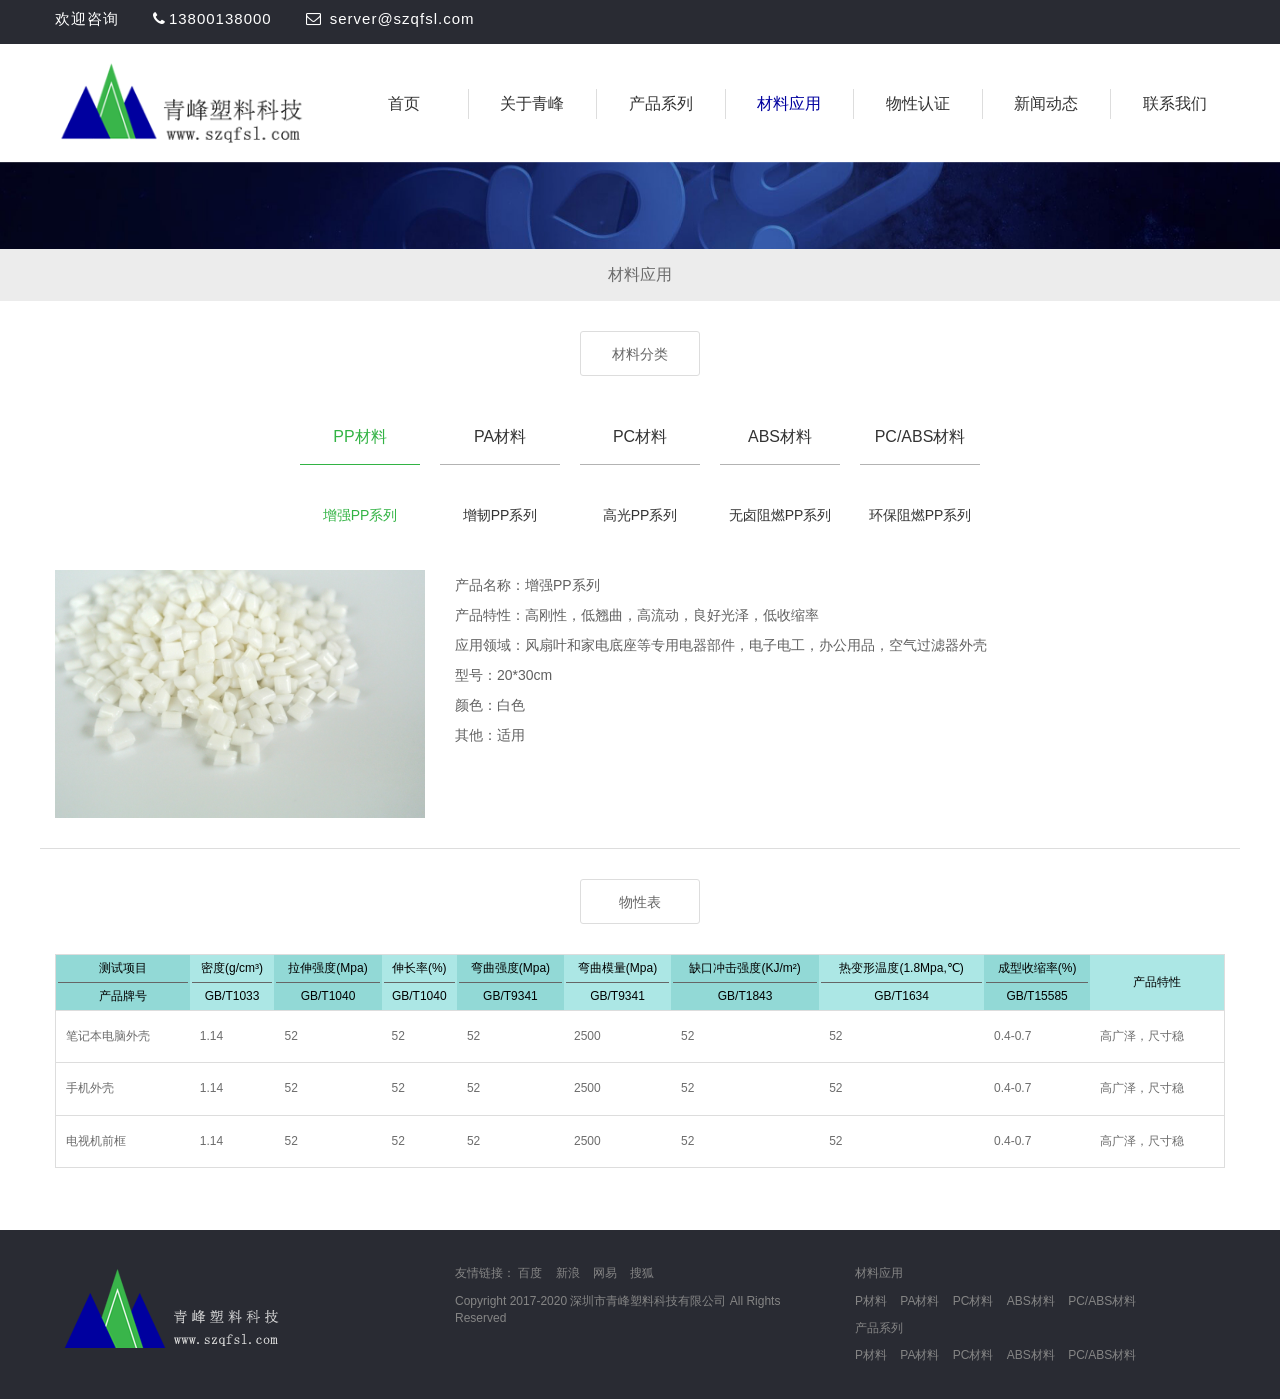
<file: 材料应用.html>
<!DOCTYPE html>
<html>
<head>
    <meta http-equiv="Content-Type" content="text/html; charset=utf-8" />
    <!-- Title here -->
    <title>材料应用</title>
    <!-- Description, Keywords and Author -->
    <meta name="description" content="青峰塑料科技" />
    <meta name="keywords" content="青峰塑料科技" />
    <meta name="author" content="青峰塑料科技" />
    <meta name="viewport" content="width=device-width, initial-scale=1.0, maximum-scale=1.0,minimum-scale=1.0, user-scalable=no" />
    <!-- Styles -->
    <link rel="stylesheet" type="text/css" href="bootstrap-3.3.7-dist/css/bootstrap.min.css" />
    <link rel="stylesheet" type="text/css" href="bootstrap-3.3.7-dist/css/font-awesome.css" />
    <link rel="stylesheet" type="text/css" href="css/basictable.css" />
    <!-- Custom CSS -->
    <link rel="stylesheet" type="text/css" href="css/style.css" />
    <link rel="stylesheet" type="text/css" href="css/response.css" />
    <!-- jQuery -->
    <script src="js/jquery.js" type="text/javascript"></script>
    <!-- Bootstrap JS -->
    <script type="text/javascript" src="bootstrap-3.3.7-dist/js/bootstrap.min.js"></script>
    <!-- Slider JS -->
    <script type="text/javascript" src="js/responsiveslides.min.js"></script>
    <!-- table JS -->
    <script type="text/javascript" src="js/jquery.basictable.min.js"></script>
    <!-- Custom JS -->
    <script type="text/javascript" src="js/custom.js"></script>
    <script type="text/javascript">
        //图标自适应
        $(document).ready(function () {
            $('#table-breakpoint').basictable({
                breakpoint: 768
            });
        });

    </script>
</head>
<body>
    <!--头部开始-->
    <div class="agileits_top_menu">
        <div class="container">
            <div class="w3l_header_left">
                <ul>
                    <li>欢迎咨询</li>
                    <li><i class="fa fa-phone"></i><a href="tel:13800138000">13800138000</a></li>
                    <li><i class="fa fa-envelope-o"></i><a href="mailto:server@szqfsl.com"> server@szqfsl.com</a></li>
                </ul>
            </div>
            <div class="clearfix"> </div>
        </div>
    </div>
    <div class="navbar navbar-default navbar-fixed-top" role="navigation">
        <div class="container-navbar row">
            <div class="col-md-3 col-sm-3 col-xs-12">
                <div class="navbar-header">
                    <button type="button" class="navbar-toggle" data-toggle="collapse" data-target=".navbar-collapse">
                        <span class="sr-only">Toggle navigation</span>
                        <span class="icon-bar"></span>
                        <span class="icon-bar"></span>
                        <span class="icon-bar"></span>
                    </button>
                    <a class="navbar-brand" href="index.html"><img src="images/logo.png" alt="..." class="img-responsive" /></a>
                </div>
            </div>
            <div class="col-md-9 col-sm-9 col-xs-12 P0">
                <div class="collapse collapse-zdy navbar-collapse navbar-responsive-collapse">
                    <ul class="nav navbar-nav">
                        <li><a href="首页.html">&nbsp;&nbsp;首页&nbsp;&nbsp;</a></li>
                        <li><a href="关于青峰.html" class="a_about">关于青峰</a></li>
                        <li><a href="产品系列.html">产品系列</a></li>
                        <li class="cur"><a href="材料应用.html">材料应用</a></li>
                        <li><a href="物性认证.html">物性认证</a></li>
                        <li><a href="新闻动态.html">新闻动态</a></li>
                        <li><a href="联系我们.html">联系我们</a></li>
                    </ul>
                </div>
            </div><!--/.nav-collapse -->
        </div>
    </div>
    <!--/头部结束-->
    <!--banner-->
    <div id="carousel-example-generic" class="carousel carousel-fade">
        <div class="carousel-inner">
            <div class="item active">
                <img src="images/banner.jpg" class="img-responsive" alt="" style="width: 100%;" />
            </div>
        </div>
    </div>
    <!--/banner-->

    <div class="pcom_title">材料应用</div>

    <div class="btn_tab">
        <a href="javascript:;">材料分类</a>
    </div>

    <div class="pro_com">
        <div class="row c1_yingyong PT20 PB20" id="c1_yingyong">
            <div class="col-md-2 col-sm-2 col-xs-12 item">
                <a href="javascript:;" data="1" class="cur">
                    PP材料
                </a>
            </div>
            <div class="col-md-2 col-sm-2 col-xs-12 item">
                <a href="javascript:;" data="2">
                    PA材料
                </a>
            </div>
            <div class="col-md-2 col-sm-2 col-xs-12 item">
                <a href="javascript:;" data="3">
                    PC材料
                </a>
            </div>
            <div class="col-md-2 col-sm-2 col-xs-12 item">
                <a href="javascript:;" data="4">
                    ABS材料
                </a>
            </div>
            <div class="col-md-2 col-sm-2 col-xs-12 item">
                <a href="javascript:;" data="5">
                    PC/ABS材料
                </a>
            </div>
        </div>
        <div class="row c1_yingyong c1_yingyong_2 PB20" id="c1_yingyong_1">
            <div class="col-md-2 col-sm-2 col-xs-12 item">
                <a href="javascript:;" class="cur">
                    增强PP系列
                </a>
            </div>
            <div class="col-md-2 col-sm-2 col-xs-12 item">
                <a href="javascript:;">
                    增韧PP系列
                </a>
            </div>
            <div class="col-md-2 col-sm-2 col-xs-12 item">
                <a href="javascript:;">
                    高光PP系列
                </a>
            </div>
            <div class="col-md-2 col-sm-2 col-xs-12 item">
                <a href="javascript:;">
                    无卤阻燃PP系列
                </a>
            </div>
            <div class="col-md-2 col-sm-2 col-xs-12 item">
                <a href="javascript:;">
                    环保阻燃PP系列
                </a>
            </div>
        </div>
        <div class="row c1_yingyong c1_yingyong_2 PB20" id="c1_yingyong_2" style="display:none;">
            <div class="col-md-2 col-sm-2 col-xs-12 item">
                <a href="javascript:;" class="cur">
                    无卤阻燃PP系列
                </a>
            </div>
            <div class="col-md-2 col-sm-2 col-xs-12 item">
                <a href="javascript:;">
                    环保阻燃PP系列
                </a>
            </div>
        </div>
        <div class="row c1_yingyong c1_yingyong_2 PB20" id="c1_yingyong_3" style="display:none;">
            <div class="col-md-2 col-sm-2 col-xs-12 item">
                <a href="javascript:;" class="cur">
                    高光PP系列
                </a>
            </div>
            <div class="col-md-2 col-sm-2 col-xs-12 item">
                <a href="javascript:;">
                    无卤阻燃PP系列
                </a>
            </div>
            <div class="col-md-2 col-sm-2 col-xs-12 item">
                <a href="javascript:;">
                    环保阻燃PP系列
                </a>
            </div>
        </div>
        <div class="row c1_yingyong c1_yingyong_2 PB20" id="c1_yingyong_4" style="display:none;">
            <div class="col-md-2 col-sm-2 col-xs-12 item">
                <a href="javascript:;" class="cur">
                    增韧PP系列
                </a>
            </div>
            <div class="col-md-2 col-sm-2 col-xs-12 item">
                <a href="javascript:;">
                    高光PP系列
                </a>
            </div>
            <div class="col-md-2 col-sm-2 col-xs-12 item">
                <a href="javascript:;">
                    无卤阻燃PP系列
                </a>
            </div>
            <div class="col-md-2 col-sm-2 col-xs-12 item">
                <a href="javascript:;">
                    环保阻燃PP系列
                </a>
            </div>
        </div>
        <div class="row c1_yingyong c1_yingyong_2 PB20" id="c1_yingyong_5" style="display:none;">
            <div class="col-md-2 col-sm-2 col-xs-12 item">
                <a href="javascript:;" class="cur">
                    增韧PP系列
                </a>
            </div>
            <div class="col-md-2 col-sm-2 col-xs-12 item">
                <a href="javascript:;">
                    高光PP系列
                </a>
            </div>
            <div class="col-md-2 col-sm-2 col-xs-12 item">
                <a href="javascript:;">
                    无卤阻燃PP系列
                </a>
            </div>
            <div class="col-md-2 col-sm-2 col-xs-12 item">
                <a href="javascript:;">
                    环保阻燃PP系列
                </a>
            </div>
            <div class="col-md-2 col-sm-2 col-xs-12 item">
                <a href="javascript:;">
                    增韧PP系列
                </a>
            </div>
        </div>
    </div>

    <div class="heng_box heng_box_1 heng_box_pro">
        <div class="plan_com clearfix">
            <div class="container">
                <div class="row c1_detail PT20 PB20">
                    <div class="col-md-4 col-sm-4 col-xs-12">
                        <img src="images/upload/upload_7.png" class="img-responsive" alt="产品图片" />
                    </div>
                    <div class="col-md-8 col-sm-8 col-xs-12">
                        <p class="desc">产品名称：增强PP系列</p>
                        <p class="desc">产品特性：高刚性，低翘曲，高流动，良好光泽，低收缩率</p>
                        <p class="desc">应用领域：风扇叶和家电底座等专用电器部件，电子电工，办公用品，空气过滤器外壳</p>
                        <p class="desc">型号：20*30cm</p>
                        <p class="desc">颜色：白色</p>
                        <p class="desc">其他：适用</p>
                    </div>
                </div>
                <div class="btn_tab">
                    <a href="javascript:;">物性表</a>
                </div>
                <div class="row c1_detail c1_detail_2 PT30 PB20">
                    <div class="col-md-12 col-sm-12 col-xs-12">
                        <div class="content">
                            <table class="table wb_table" id="table-breakpoint">
                                <thead>
                                    <tr>
                                        <th>
                                            <span class="span span1">测试项目</span>
                                            <span class="span span2"></span>
                                            <span class="span span3">产品牌号</span>
                                        </th>
                                        <th>
                                            <span class="span span1">密度(g/cm³)</span>
                                            <span class="span span2"></span>
                                            <span class="span span3">GB/T1033</span>
                                        </th>
                                        <th>
                                            <span class="span span1">拉伸强度(Mpa)</span>
                                            <span class="span span2"></span>
                                            <span class="span span3">GB/T1040</span>
                                        </th>
                                        <th>
                                            <span class="span span1">伸长率(%)</span>
                                            <span class="span span2"></span>
                                            <span class="span span3">GB/T1040</span>
                                        </th>
                                        <th>
                                            <span class="span span1">弯曲强度(Mpa)</span>
                                            <span class="span span2"></span>
                                            <span class="span span3">GB/T9341</span>
                                        </th>
                                        <th>
                                            <span class="span span1">弯曲模量(Mpa)</span>
                                            <span class="span span2"></span>
                                            <span class="span span3">GB/T9341</span>
                                        </th>
                                        <th>
                                            <span class="span span1">缺口冲击强度(KJ/m²)</span>
                                            <span class="span span2"></span>
                                            <span class="span span3">GB/T1843</span>
                                        </th>
                                        <th>
                                            <span class="span span1">热变形温度(1.8Mpa,℃)</span>
                                            <span class="span span2"></span>
                                            <span class="span span3">GB/T1634</span>
                                        </th>
                                        <th>
                                            <span class="span span1">成型收缩率(%)</span>
                                            <span class="span span2"></span>
                                            <span class="span span3">GB/T15585</span>
                                        </th>
                                        <th>
                                            <span class="span">产品特性</span>
                                            <span class="span "></span>
                                            <span class="span span3"></span>
                                        </th>
                                    </tr>
                                </thead>
                                <tbody>
                                    <tr>
                                        <td>笔记本电脑外壳</td>
                                        <td>1.14</td>
                                        <td>52</td>
                                        <td>52</td>
                                        <td>52</td>
                                        <td>2500</td>
                                        <td>52</td>
                                        <td>52</td>
                                        <td>0.4-0.7</td>
                                        <td>高广泽，尺寸稳</td>
                                    </tr>
                                    <tr>
                                        <td>手机外壳</td>
                                        <td>1.14</td>
                                        <td>52</td>
                                        <td>52</td>
                                        <td>52</td>
                                        <td>2500</td>
                                        <td>52</td>
                                        <td>52</td>
                                        <td>0.4-0.7</td>
                                        <td>高广泽，尺寸稳</td>
                                    </tr>
                                    <tr>
                                        <td>电视机前框</td>
                                        <td>1.14</td>
                                        <td>52</td>
                                        <td>52</td>
                                        <td>52</td>
                                        <td>2500</td>
                                        <td>52</td>
                                        <td>52</td>
                                        <td>0.4-0.7</td>
                                        <td>高广泽，尺寸稳</td>
                                    </tr>
                                </tbody>
                            </table>
                        </div>
                    </div>
                </div>
            </div>
        </div>
    </div>

    <!--脚部开始-->
    <div class="footer">
        <div class="footer_com clearfix">
            <div class="col-md-4 col-sm-4 col-xs-12 com_div">
                <img src="images/logo_bottom.png" alt="logo" class="img-responsive" />
            </div>
            <div class="col-md-4 col-sm-4 col-xs-12 com_div">
                <p>
                    友情链接：
                    <a href="#">百度</a>
                    <a href="#">新浪</a>
                    <a href="#">网易</a>
                    <a href="#">搜狐</a>
                </p>
                <p>
                    Copyright 2017-2020 深圳市青峰塑料科技有限公司  All Rights Reserved
                </p>
            
                
            </div>
            <div class="col-md-4 col-sm-4 col-xs-12 com_div">
                <p>
                    材料应用
                </p>
                <p>
                    <a href="#">P材料</a>
                    <a href="#">PA材料</a>
                    <a href="#">PC材料</a>
                    <a href="#">ABS材料</a>
                    <a href="#">PC/ABS材料</a>
                </p>
                <p>
                    产品系列
                </p>
                <p>
                    <a href="#">P材料</a>
                    <a href="#">PA材料</a>
                    <a href="#">PC材料</a>
                    <a href="#">ABS材料</a>
                    <a href="#">PC/ABS材料</a>
                </p>
            </div>
        </div>
    </div>
    <!--脚部结束-->
</body>
</html>
</file>
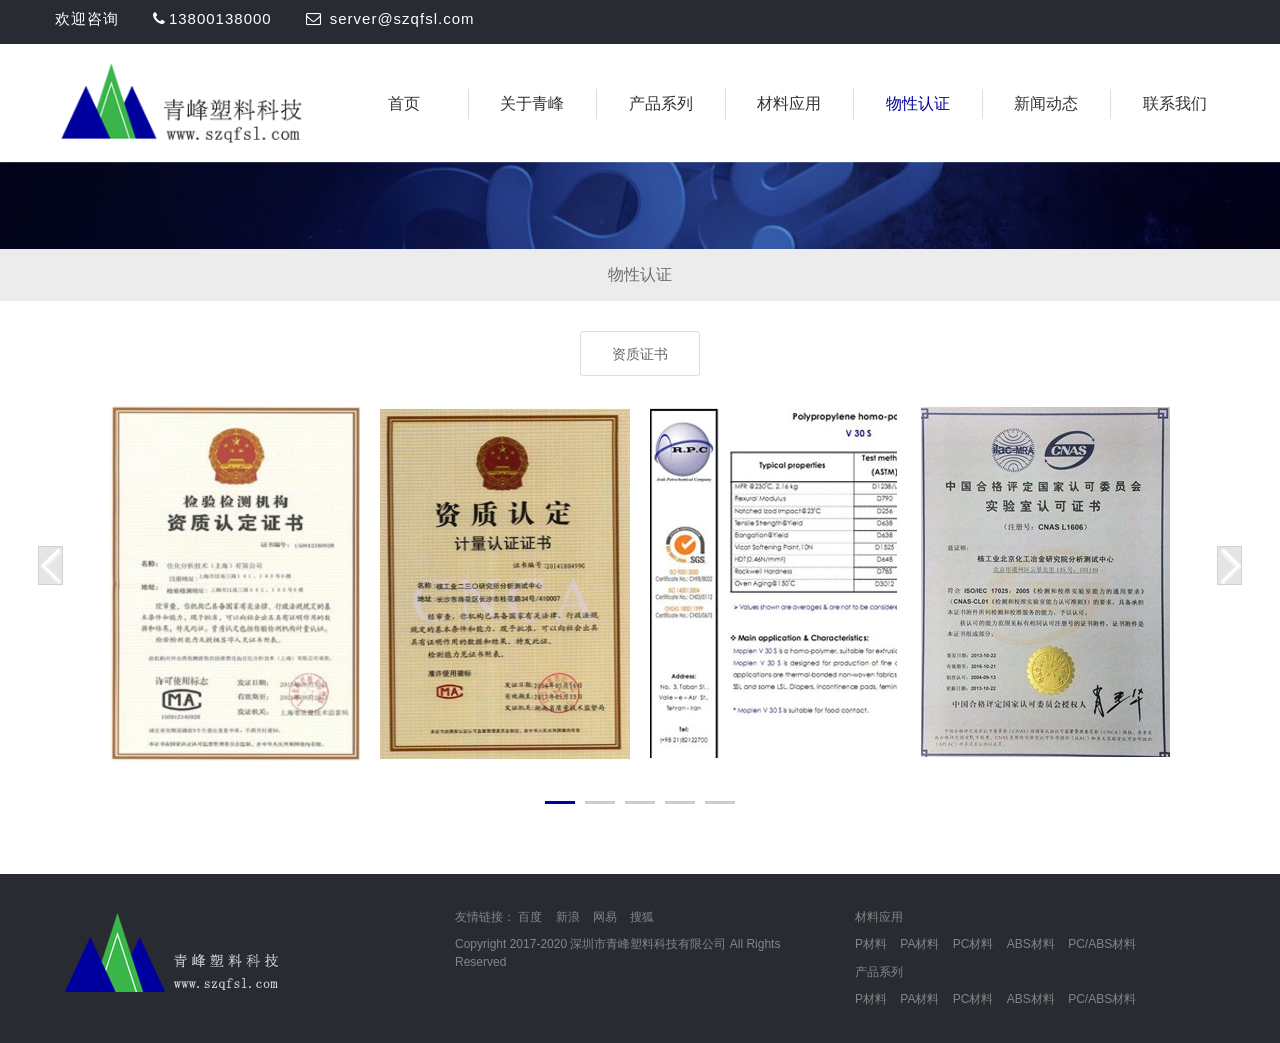
<file: 物性认证.html>
<!DOCTYPE html>
<html>
<head>
    <meta http-equiv="Content-Type" content="text/html; charset=utf-8" />
    <!-- Title here -->
    <title>物性认证</title>
    <!-- Description, Keywords and Author -->
    <meta name="description" content="青峰塑料科技" />
    <meta name="keywords" content="青峰塑料科技" />
    <meta name="author" content="青峰塑料科技" />
    <meta name="viewport" content="width=device-width, initial-scale=1.0, maximum-scale=1.0,minimum-scale=1.0, user-scalable=no" />
    <!-- Styles -->
    <link rel="stylesheet" type="text/css" href="bootstrap-3.3.7-dist/css/bootstrap.min.css" />
    <link rel="stylesheet" type="text/css" href="bootstrap-3.3.7-dist/css/font-awesome.css" />
    <!-- Custom CSS -->
    <link rel="stylesheet" type="text/css" href="css/style.css" />
    <link rel="stylesheet" type="text/css" href="css/response.css" />
    <!-- jQuery -->
    <script src="js/jquery.js" type="text/javascript"></script>
    <!-- Bootstrap JS -->
    <script type="text/javascript" src="bootstrap-3.3.7-dist/js/bootstrap.min.js"></script>
    <!-- Slider JS -->
    <script type="text/javascript" src="js/responsiveslides.min.js"></script>
    <script type="text/javascript" src="js/Lunbo.js"></script>
    <!-- Custom JS -->
    <script type="text/javascript" src="js/custom.js"></script>

</head>
<body>
    <!--头部开始-->
    <div class="agileits_top_menu">
        <div class="container">
            <div class="w3l_header_left">
                <ul>
                    <li>欢迎咨询</li>
                    <li><i class="fa fa-phone"></i><a href="tel:13800138000">13800138000</a></li>
                    <li><i class="fa fa-envelope-o"></i><a href="mailto:server@szqfsl.com"> server@szqfsl.com</a></li>
                </ul>
            </div>
            <div class="clearfix"> </div>
        </div>
    </div>
    <div class="navbar navbar-default navbar-fixed-top" role="navigation">
        <div class="container-navbar row">
            <div class="col-md-3 col-sm-3 col-xs-12">
                <div class="navbar-header">
                    <button type="button" class="navbar-toggle" data-toggle="collapse" data-target=".navbar-collapse">
                        <span class="sr-only">Toggle navigation</span>
                        <span class="icon-bar"></span>
                        <span class="icon-bar"></span>
                        <span class="icon-bar"></span>
                    </button>
                    <a class="navbar-brand" href="index.html"><img src="images/logo.png" alt="..." class="img-responsive" /></a>
                </div>
            </div>
            <div class="col-md-9 col-sm-9 col-xs-12 P0">
                <div class="collapse collapse-zdy navbar-collapse navbar-responsive-collapse">
                    <ul class="nav navbar-nav">
                        <li><a href="首页.html">&nbsp;&nbsp;首页&nbsp;&nbsp;</a></li>
                        <li><a href="关于青峰.html" class="a_about">关于青峰</a></li>
                        <li><a href="产品系列.html">产品系列</a></li>
                        <li><a href="材料应用.html">材料应用</a></li>
                        <li class="cur"><a href="物性认证.html">物性认证</a></li>
                        <li><a href="新闻动态.html">新闻动态</a></li>
                        <li><a href="联系我们.html">联系我们</a></li>
                    </ul>
                </div>
            </div><!--/.nav-collapse -->
        </div>
    </div>
    <!--/头部结束-->
    <!--banner-->
    <div id="carousel-example-generic" class="carousel carousel-fade">
        <div class="carousel-inner">
            <div class="item active">
                <img src="images/banner.jpg" class="img-responsive" alt="" style="width: 100%;" />
            </div>
        </div>
    </div>
    <!--/banner-->

    <div class="pcom_title">物性认证</div>

    <div class="heng_box heng_box_1 heng_box_pro">
        <div class="plan_com clearfix">
            <div class="container">

                <div class="btn_tab MB30">
                    <a href="javascript:;">资质证书</a>
                </div>

                <div class="c1_detail_wenhua MB50">
                    <!--Slider-->
                    <div class="Box">
                        <div class="content">
                            <div class="Box_con clearfix">
                                <span class="btnl btnt" id="btnl"></span>
                                <span class="btnr btnt" id="btnr"></span>
                                <div class="conbox" id="BoxUl">
                                    <ul>
                                        <li class="cur"><img src="images/upload/zizhi_01.jpg" class="img-responsive" alt=""></li>
                                        <li class="cur"><img src="images/upload/zizhi_02.jpg" class="img-responsive" alt=""></li>
                                        <li class="cur"><img src="images/upload/zizhi_03.jpg" class="img-responsive" alt=""></li>
                                        <li class="cur"><img src="images/upload/zizhi_04.jpg" class="img-responsive" alt=""></li>
                                        <li class="cur"><img src="images/upload/zizhi_05.jpg" class="img-responsive" alt=""></li>
                                    </ul>
                                </div>
                                <p class="BoxSwitch" id="BoxSwitch"><span class=""></span><span class=""></span><span class=""></span><span class="cur"></span><span class=""></span></p>
                            </div>
                        </div>
                    </div>
                    <script type="text/javascript">
                        //滚动元素id，左切换按钮，右切换按钮，切换元素个数id,滚动方式，切换方向，是否自动滚动，滚动距离，滚动时间，滚动间隔，显示个数
                        LbMove('BoxUl', 'btnl', 'btnr', 'BoxSwitch', true, 'left', true, 305, 1000, 5000, 4);
                    </script>
                    <!--/Slider-->
                </div>
            </div>
        </div>
    </div>

    <!--脚部开始-->
    <div class="footer">
        <div class="footer_com clearfix">
            <div class="col-md-4 col-sm-4 col-xs-12 com_div">
                <img src="images/logo_bottom.png" alt="logo" class="img-responsive" />
            </div>
            <div class="col-md-4 col-sm-4 col-xs-12 com_div">
                <p>
                    友情链接：
                    <a href="#">百度</a>
                    <a href="#">新浪</a>
                    <a href="#">网易</a>
                    <a href="#">搜狐</a>
                </p>
                <p>
                    Copyright 2017-2020 深圳市青峰塑料科技有限公司  All Rights Reserved
                </p>
                
                
            </div>
            <div class="col-md-4 col-sm-4 col-xs-12 com_div">
                <p>
                    材料应用
                </p>
                <p>
                    <a href="#">P材料</a>
                    <a href="#">PA材料</a>
                    <a href="#">PC材料</a>
                    <a href="#">ABS材料</a>
                    <a href="#">PC/ABS材料</a>
                </p>
                <p>
                    产品系列
                </p>
                <p>
                    <a href="#">P材料</a>
                    <a href="#">PA材料</a>
                    <a href="#">PC材料</a>
                    <a href="#">ABS材料</a>
                    <a href="#">PC/ABS材料</a>
                </p>
            </div>
        </div>
    </div>
    <!--脚部结束-->
</body>
</html>
</file>
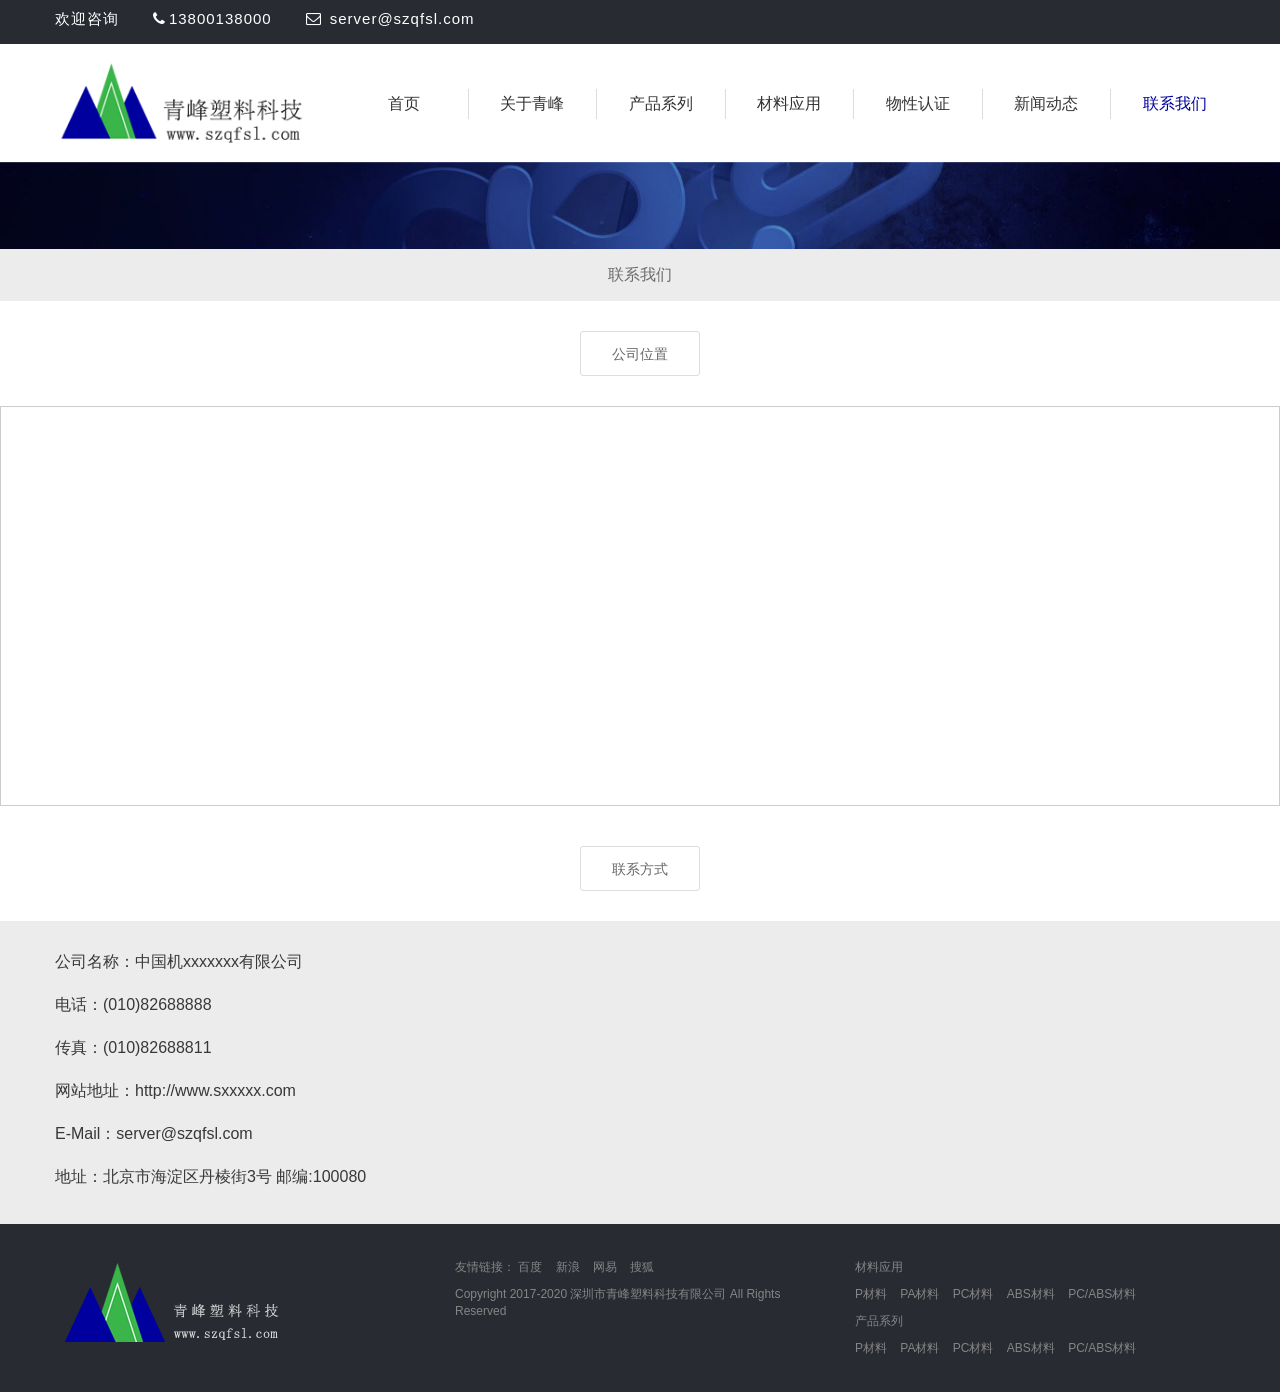
<file: 联系我们.html>
<!DOCTYPE html>
<html>
<head>
    <meta http-equiv="Content-Type" content="text/html; charset=utf-8" />
    <!-- Title here -->
    <title>联系我们</title>
    <!-- Description, Keywords and Author -->
    <meta name="description" content="青峰塑料科技" />
    <meta name="keywords" content="青峰塑料科技" />
    <meta name="author" content="青峰塑料科技" />
    <meta name="viewport" content="width=device-width, initial-scale=1.0, maximum-scale=1.0,minimum-scale=1.0, user-scalable=no" />
    <!-- Styles -->
    <link rel="stylesheet" type="text/css" href="bootstrap-3.3.7-dist/css/bootstrap.min.css" />
    <link rel="stylesheet" type="text/css" href="bootstrap-3.3.7-dist/css/font-awesome.css" />
    <!-- Custom CSS -->
    <link rel="stylesheet" type="text/css" href="css/style.css" />
    <link rel="stylesheet" type="text/css" href="css/response.css" />
    <!-- jQuery -->
    <script src="js/jquery.js" type="text/javascript"></script>
    <!-- Bootstrap JS -->
    <script type="text/javascript" src="bootstrap-3.3.7-dist/js/bootstrap.min.js"></script>
    <!-- Slider JS -->
    <script type="text/javascript" src="js/responsiveslides.min.js"></script>
    <!-- Custom JS -->
    <script type="text/javascript" src="js/custom.js"></script>
</head>
<body>
    <!--头部开始-->
    <div class="agileits_top_menu">
        <div class="container">
            <div class="w3l_header_left">
                <ul>
                    <li>欢迎咨询</li>
                    <li><i class="fa fa-phone"></i><a href="tel:13800138000">13800138000</a></li>
                    <li><i class="fa fa-envelope-o"></i><a href="mailto:server@szqfsl.com"> server@szqfsl.com</a></li>
                </ul>
            </div>
            <div class="clearfix"> </div>
        </div>
    </div>
    <div class="navbar navbar-default navbar-fixed-top" role="navigation">
        <div class="container-navbar row">
            <div class="col-md-3 col-sm-3 col-xs-12">
                <div class="navbar-header">
                    <button type="button" class="navbar-toggle" data-toggle="collapse" data-target=".navbar-collapse">
                        <span class="sr-only">Toggle navigation</span>
                        <span class="icon-bar"></span>
                        <span class="icon-bar"></span>
                        <span class="icon-bar"></span>
                    </button>
                    <a class="navbar-brand" href="index.html"><img src="images/logo.png" alt="..." class="img-responsive" /></a>
                </div>
            </div>
            <div class="col-md-9 col-sm-9 col-xs-12 P0">
                <div class="collapse collapse-zdy navbar-collapse navbar-responsive-collapse">
                    <ul class="nav navbar-nav">
                        <li><a href="首页.html">&nbsp;&nbsp;首页&nbsp;&nbsp;</a></li>
                        <li><a href="关于青峰.html" class="a_about">关于青峰</a></li>
                        <li><a href="产品系列.html">产品系列</a></li>
                        <li><a href="材料应用.html">材料应用</a></li>
                        <li><a href="物性认证.html">物性认证</a></li>
                        <li><a href="新闻动态.html">新闻动态</a></li>
                        <li class="cur"><a href="联系我们.html">联系我们</a></li>
                    </ul>
                </div>
            </div><!--/.nav-collapse -->
        </div>
    </div>
    <!--/头部结束-->
    <!--banner-->
    <div id="carousel-example-generic" class="carousel carousel-fade">
        <div class="carousel-inner">
            <div class="item active">
                <img src="images/banner.jpg" class="img-responsive" alt="" style="width: 100%;" />
            </div>
        </div>
    </div>
    <!--/banner-->

    <div class="pcom_title">联系我们</div>

    <div class="btn_tab">
        <a href="javascript:;">公司位置</a>
    </div>

    <div class="MT20 MB10">
        <!--引用百度地图API-->
        <style type="text/css">
            html, body {
                margin: 0;
                padding: 0;
            }

            .iw_poi_title {
                color: #CC5522;
                font-size: 14px;
                font-weight: bold;
                overflow: hidden;
                padding-right: 13px;
                white-space: nowrap;
            }

            .iw_poi_content {
                font: 12px arial,sans-serif;
                overflow: visible;
                padding-top: 4px;
                white-space: -moz-pre-wrap;
                word-wrap: break-word;
            }
        </style>
        <script type="text/javascript" src="http://api.map.baidu.com/api?key=&v=1.1&services=true"></script>
        <!--百度地图容器-->
        <div style="width:100%;height:400px;border:#ccc solid 1px;" id="dituContent"></div>

        <script type="text/javascript" src="js/map.js"></script>
    </div>

    <div class="btn_tab">
        <a href="javascript:;">联系方式</a>
    </div>

    <div class="heng_contact_bg MT20 PT30 PB15">
        <div class="mainWidth contact_com row">
            <div class="col-md-12 col-sm-12 col-xs-12">
                <p class="PB20">公司名称：中国机xxxxxxx有限公司</p>
                <p class="PB20">电话：<a href="tel:(010)82688888">(010)82688888</a></p>
                <p class="PB20">传真：<a href="tel:(010)82688811">(010)82688811</a></p>
                <p class="PB20">网站地址：<a href="http://www.sxxxxx.com">http://www.sxxxxx.com</a></p>
                <p class="PB20">E-Mail：<a href="mailto:server@szqfsl.com">server@szqfsl.com</a></p>
                <p class="PB20">地址：北京市海淀区丹棱街3号 邮编:100080</p>
            </div>
        </div>
    </div>

    <!--脚部开始-->
    <div class="footer">
        <div class="footer_com clearfix">
            <div class="col-md-4 col-sm-4 col-xs-12 com_div">
                <img src="images/logo_bottom.png" alt="logo" class="img-responsive" />
            </div>
            <div class="col-md-4 col-sm-4 col-xs-12 com_div">
                <p>
                    友情链接：
                    <a href="#">百度</a>
                    <a href="#">新浪</a>
                    <a href="#">网易</a>
                    <a href="#">搜狐</a>
                </p>
                <p>
                    Copyright 2017-2020 深圳市青峰塑料科技有限公司  All Rights Reserved
                </p>
               
            </div>
            <div class="col-md-4 col-sm-4 col-xs-12 com_div">
                <p>
                    材料应用
                </p>
                <p>
                    <a href="#">P材料</a>
                    <a href="#">PA材料</a>
                    <a href="#">PC材料</a>
                    <a href="#">ABS材料</a>
                    <a href="#">PC/ABS材料</a>
                </p>
                <p>
                    产品系列
                </p>
                <p>
                    <a href="#">P材料</a>
                    <a href="#">PA材料</a>
                    <a href="#">PC材料</a>
                    <a href="#">ABS材料</a>
                    <a href="#">PC/ABS材料</a>
                </p>
            </div>
        </div>
    </div>
    <!--脚部结束-->
</body>
</html>
</file>
<file: css/style.css>
﻿@charset "utf-8";

/* Basic CSS starts */

*{
	font-family: Microsoft YaHei,Helvetica,Arial,sans-serif;
	white-space: normal;
	padding:0px;
	margin:0px;
}
body
{
    font-size:14px;
}

h1,h2,h3,h4,h5,h6{
	font-weight: bold;
}
ul, li {
    list-style: none;
}
p{
	margin:0;
	padding:0;
}

a,a:hover,a:active,a:focus{
	 text-decoration:none;
}

a:hover{

}

a:hover,a:active,a:focus {
	outline: 0;
}

hr{
	margin: 0;
	border-top: 1px solid #fff;
	border-bottom: 1px solid #dbd8d8;
}

:focus {
	outline:none;
}

::-moz-focus-inner {
	border:0;
}
.clearfix {
    _zoom: 1;
}
.font12{
    font-size:12px;
}
.font14{
    font-size:14px;
}
.font16{
    font-size:16px;
}
.font18{
    font-size:18px;
}
.font20{
    font-size:20px;
}
.center{
    text-align:center;
}
.font-weight{
    font-weight:bold;
}
.no_weight{
    font-weight:500;
}
.colorred{
    color:#E50014;
}
.color000{
    color:#000000;
}
.color333{
    color:#333333;
}
.color6c6{
    color:#6C6C6C;
}
.color666{
    color:#666666;
}
.color999{
    color:#999999;
}
.P0{
    padding:0px;
}
.PT0{
    padding-top:0px;
}
.PB0{
    padding-bottom:0px;
}
.P5{
    padding:5px;
}
.P10{
    padding:10px;
}
.P15{
    padding:15px;
}
.PT0{
    padding-top:0px;
}
.PT5{
    padding-top:5px;
}
.PT10{
    padding-top:10px;
}
.PT15{
    padding-top:15px;
}
.PT20{
    padding-top:20px;
}
.PT30{
    padding-top:30px;
}
.PB0{
    padding-bottom:0px;
}
.PB5{
    padding-bottom:5px;
}
.PB10{
    padding-bottom:10px;
}
.PB15{
    padding-bottom:15px;
}
.PB20{
    padding-bottom:20px;
}
.PTB5{
    padding:5px 0px;
}
.PTB10{
    padding:10px 0px;
}
.PTB15{
    padding:15px 0px;
}
.PTB20{
    padding:20px 0px;
}
.PTB25{
    padding:25px 0px;
}
.PTB30{
    padding:30px 0px;
}
.PTB35{
    padding:35px 0px;
}
.PTB40{
    padding:40px 0px;
}
.MT0{
    margin-top:0px;
}
.MT20{
    margin-top:30px;
}
.MT30{
    margin-top:30px;
}
.MB10{
    margin-bottom:10px;
}
.MB15{
    margin-bottom:15px;
}
.MB20{
    margin-bottom:20px;
}
.MB30{
    margin-bottom:30px;
}
.MB40{
    margin-bottom:40px;
}
.MB50{
    margin-bottom:50px;
}
.btn {
    display: inline-block;
    height: 45px;
    padding: 0 20px;
    line-height: 45px;
    -webkit-border-radius:50px;
    -moz-border-radius:50px;
    -ms-border-radius:50px;
    -o-border-radius:50px;
    border-radius:50px;
}
.btn.btn-solid {
    background: #E50014;
    color: #ffffff;
}
.btn.btn-solid:hover {
    background: #D20010;
}
/***********************************header************************************/
.agileits_top_menu {
    background: #292B33;
    padding: 0.3em 1em;
}
.w3l_header_left {
    margin: .3em 0 0;
}
.w3l_header_left ul li {
    display: inline-block;
    margin-right: 2em;
    font-size: 15px;
    color: #FFF;
    letter-spacing: 1px;
}
.w3l_header_left ul li i {
    padding-right: 0.2em;
    color: #FFF;
}
.w3l_header_left ul li a {
    color: #FFF;
    letter-spacing: 1px;
    text-decoration: none;
}
.container-navbar{
    max-width: 1200px;
    margin: 0 auto;
}
.navbar-default {
    background-color: #ffffff;
    height:118px;
    position: relative;
    margin-bottom:0px;
    border:none;
}
.navbar-default .navbar-brand {
    padding:0px;
    padding-top: 13px;
    padding-right: 16px;
}
.navbar-default .navbar-nav {
    width:100%;
}
.navbar-default .navbar-nav > li {
    width:14.28%;
    text-align:center;
}
.navbar-default .navbar-nav > li > a {
    padding:5px 0px;
    margin-top:45px;
    font-size:16px;
    color:#333;
    width:100%;
    border-right:1px solid #ddd;
}
.navbar-default .navbar-nav > li:last-child > a {
    border-right:none
}
.navbar-default .navbar-nav > .cur > a, .navbar-default .navbar-nav > .cur > a:focus, .navbar-default .navbar-nav > .cur > a:hover {
    color:#00009F;
    background-color: #FFF;
}
.navbar-default .navbar-nav > li > a:hover,.navbar-default .navbar-nav > .cur > a,.navbar-default .navbar-nav > li:hover > a{
    color: #00009F;
}
.navbar-default .navbar-nav > li{
    position:relative;
}
 /***********************************Slider************************************/
 .callbacks_container{
     position:relative;
 }
#slider3,#slider4 {
  box-shadow: none;
  -moz-box-shadow: none;
  -webkit-box-shadow: none;
  margin: 0 auto;
}
.rslides_tabs {
  list-style: none;
  padding: 0;
  background: rgba(0,0,0,.25);
  box-shadow: 0 0 1px rgba(255,255,255,.3), inset 0 0 5px rgba(0,0,0,1.0);
  -moz-box-shadow: 0 0 1px rgba(255,255,255,.3), inset 0 0 5px rgba(0,0,0,1.0);
  -webkit-box-shadow: 0 0 1px rgba(255,255,255,.3), inset 0 0 5px rgba(0,0,0,1.0);
  font-size: 18px;
  list-style: none;
  margin: 0 auto 50px;
  max-width: 540px;
  padding: 10px 0;
  text-align: center;
  width: 100%;
}
.rslides_tabs li {
  display: inline;
  float: none;
  margin-right: 1px;
}
.rslides_tabs a {
  width: auto;
  line-height: 20px;
  padding: 9px 20px;
  height: auto;
  background: transparent;
  display: inline;
}
.rslides_tabs li:first-child {
  margin-left: 0;
}
.rslides_tabs .rslides_here a {
  background: rgba(255,255,255,.1);
  color: #fff;
  font-weight: bold;
}
.events {
  list-style: none;
}
.callbacks {
  position: relative;
  list-style: none;
  overflow: hidden;
  width: 100%;
  padding: 0;
  margin: 0;
}
.callbacks li {
  position: absolute;
  width: 100%;
  left: 0;
  top: 0;
}
.callbacks img {
  position: relative;
  z-index: 1;
  height: auto;
  border: 0;
}
.callbacks_nav.prev {
    position: absolute;
    left: 20px;
    top: 50%;
    margin-top: -15px;
    width: 25px;
    height: 39px;
    z-index: 10;
    cursor: pointer;
    text-indent: -9999px;
    background: transparent url("../images/icons.png") no-repeat;
    background-position: 0 0;
}
.callbacks_nav:active {
  opacity: 1.0;
}
.callbacks_nav.next {
    position: absolute;
    right: 20px;
    top: 50%;
    margin-top: -15px;
    width: 25px;
    height: 39px;
    z-index: 10;
    cursor: pointer;
    text-indent: -9999px;
    background: transparent url("../images/icons.png") no-repeat;
    background-position: -25px 0;
}
.callbacks_tabs a{
 visibility: hidden;
}
.callbacks_tabs a:after {
    content: "\f111";
    font-size: 0;
    font-family: FontAwesome;
    visibility: visible;
    display: block;
    height: 9px;
    border-radius: 18px;
    width: 30px;
    display: inline-block;
    background: #fff;
	border:1px solid #fff;
}
.callbacks_here a:after{
	background: #666666;
    border-color:#666666;
}
.callbacks_tabs {
    list-style: none;
    position: absolute;
    bottom: 15px;
    z-index: 111;
    left: 0;
    padding: 0;
    margin: 0;
    width:100%;
    text-align:center;
}
.callbacks_tabs li{
	display:inline-block;
}

/***********************************index************************************/
.mainWidth{
    max-width:1200px;
    margin:0 auto;
}
.heng_box {
    background-repeat: repeat;
    background-position-x: 0%;
    background-position-y: 0%;
    background-size: auto auto;
    background-size: 100% 100%;
    background-position: center;
    background-repeat: no-repeat;
    padding: 2% 0px 2%;
}
.heng_box .plan_com {
    max-width: 1200px;
    margin: auto;
}
.heng_box .plan_com_auto{
    max-width:100%;
    overflow: hidden;
}
.heng_box .plan_com .c1_list .item{
    background:#FFFFFF;
    padding:30px;
    text-align:center;
    font-size:16px;
    margin:15px 20px;
}
.heng_box .plan_com .c1_list .border_right{
    border-right:1px solid #ddd;
}
.heng_box .plan_com .c1_list .border_right:last-child{
    border-right:none;
}
.heng_box .plan_com .c1_list .item .c1_img{
    min-height:80px;
    overflow:hidden;
}
.heng_box .plan_com .c1_list .item .c1_img img{
    display:inline-block;
}
.heng_box .plan_com .c1_list .item .c1_titleText{
    padding:0px 0px 10px 0px;
}
.heng_box .plan_com .c1_list .item .c1_desc{
    padding:0px 20px 15px 20px;
    font-size:14px;
    color:#666666;
    min-height:50px;
    overflow-y:hidden;
}
.heng_box .plan_com .c1_list .item .c1_btn a{
    display:inline-block;
    width:80px;
    height:25px;
    line-height:25px;
    text-align:center;
    color:#FFF;
    font-size:12px;
    background:#32B344;
    -webkit-border-radius:3px;
    -moz-border-radius:3px;
    -ms-border-radius:3px;
    -o-border-radius:3px;
    border-radius:3px;
    border:1px solid #2B993C;
}
.heng_box .plan_com .c1_list .item:hover{
    opacity:1;
}
.heng_box .plan_com .c1_list .item:hover a{
   background:#FFFFFF;
   color:#2B993C;
}
.heng_box_gray{
    background:#ECECEC;
}
.heng_box_gray .plan_com .c1_yingyong{
    max-width:800px;
    margin:0 auto;
    background:none;
}
.heng_box_gray .plan_com .c1_yingyong .item a{
    background:none;
    font-size:18px;
    font-weight:bold;
    color:#2B993C;
    display:block;
    padding: 15px 0px;
    overflow:hidden;
    text-align:center;
    cursor:default;
    border-bottom:1px solid #B3B3B3;
}
.heng_box_1{
    background: url(../images/home_bg01.png);
}
.heng_box_1 .index_middle_title{
    background:#0000A0;
    padding:15px 0px;
    text-align:center;
    color:#FFFFFF;
}
.heng_box_1 .plan_com .c1_list .item{
    background:none;
    font-size:16px;
    margin:15px 0px;
    display:block;
    padding: 0px;
    overflow:hidden;
    position:relative;
    cursor:pointer;
    max-height:218px;
    min-height:218px;
}
.heng_box_1 .plan_com .c1_list .item img{
    max-height:218px;
    min-height:218px;
}
.heng_box_1 .plan_com_auto .c1_list .item{
    max-height:250px;
    min-height:250px;
}
.heng_box_1 .plan_com_auto .c1_list .item img{
    max-height:250px;
    min-height:250px;
}
.heng_box_1 .plan_com .c1_list .item .c1_titleText{
    display:none;
    width:100%;
    background-color:rgba(112,122,182,0.8);
    color:#FFF;
    padding:6px 15px;
    position:absolute;
    left:0px;
    bottom:0px;
    overflow:hidden;
    text-overflow:ellipsis;
    white-space:nowrap;
}
.heng_box_1 .plan_com .c1_list .item:hover .c1_titleText{
    display:block;
}
.heng_box_1 .plan_com .c1_list .item .c1_img img{
    width:100%;
    -webkit-transform: scale(1);
    -moz-transform: scale(1);
    -o-transform: scale(1);
    -webkit-transition-duration: 0.5s;
    -moz-transition-duration: 0.5s;
    -o-transition-duration: 0.5s;
}
.heng_box_1 .plan_com .c1_list .item .c1_img img:hover{
    -webkit-transform: scale(1.1);
    -moz-transform: scale(1.1);
    -o-transform: scale(1.1);
}
.heng_box_2{
    /*background: #ECECEC;*/
}
.heng_box_2 .plan_com .c1_list .heng_box_2{
    padding:10px;
}
.heng_box_2 .plan_com .c1_list .item{
    background:#ffffff;
    font-size:16px;
    margin:0px;
    display:block;
    overflow:hidden;
    padding: 0px;
    font-size:14px;
    color:#333333;
}
.heng_box_2 .plan_com .c1_list .c1_img{
   display:block;
   width:100%;
}
.heng_box_2 .plan_com .c1_list .item .c1_titleText{
    display:inline-block;
    width:100%;
    color:#333333;
    padding: 10px 10px 10px 10px;
    overflow:hidden;
    text-overflow:ellipsis;
    white-space:nowrap;
}
.heng_box_2 .plan_com .c1_list .item .c1_desc{
   padding: 0px 10px;
   text-align:left;
   min-height:60px;
   height:60px;
   overflow:hidden;
}
.heng_box_2 .plan_com .c1_list .item .cl_time{
    padding: 0px 10px;
    margin-top:10px;
    margin-bottom:15px;
   text-align:left;
}
.heng_box_2 .plan_com .c1_list .item .cl_time .right{
    float:right;
}
.heng_box_2 .plan_com .c1_list .item .cl_time .fa{
    padding-right:3px;
}
.heng_box_2 .plan_com .c1_list .item .c1_img img{
    width:100%;
    -webkit-transform: scale(1);
    -moz-transform: scale(1);
    -o-transform: scale(1);
    -webkit-transition-duration: 0.5s;
    -moz-transition-duration: 0.5s;
    -o-transition-duration: 0.5s;
}
.heng_box_2 .plan_com .c1_list .item .c1_img img:hover{
    -webkit-transform: scale(1.1);
    -moz-transform: scale(1.1);
    -o-transform: scale(1.1);
}
.heng_box.PT0{
    padding-top:0px;
    background:none;
}
.heng_box.bg_gray{
    background:#ECECEC;
}
.heng_box.PB0{
    padding-bottom:0px;
}
.heng_box_1 .plan_com .c1_list .item.MT0{
    margin-top:0px;
}
/***********************************产品系列************************************/
.heng_box_pro{
    padding-top:0px;
    padding-bottom: 1%;
    background:#FFFFFF;
}
.pcom_title{
    width:100%;
    color:#6C6C6C;
    font-size:16px;
    text-align:center;
    background:#ECECEC;
    padding:15px 0px;
}
.btn_tab{
    text-align:center;
    padding:30px 0px 0px 0px; 
}
.btn_tab a{
    display: inline-block;
    width: 120px;
    height: 45px;
    line-height: 45px;
    text-align: center;
    font-size: 14px;
    color: #666666;
    background: #FFFFFF;
    -webkit-border-radius:3px;
    -moz-border-radius:3px;
    -ms-border-radius:3px;
    -o-border-radius:3px;
    border-radius: 3px;
    border: 1px solid #DDDDDD;
    cursor:default;
}
.pro_com .c1_yingyong{
    max-width:700px;
    margin:0 auto;
    background:none;
}
.pro_com .c1_yingyong .item a{
    background:none;
    font-size:16px;
    color:#333333;
    display:block;
    padding: 15px 0px;
    overflow:hidden;
    text-align:center;
    overflow: hidden;
    text-overflow: ellipsis;
    white-space: nowrap;
    border-bottom:1px solid #B3B3B3;
}
.pro_com .c1_yingyong .item a:hover,.pro_com .c1_yingyong .item a.cur{
    color:#32B344;
    border-color:#32B344;
}
/***********************************产品系列-详情************************************/
.c1_detail{
    background:#FFFFFF;
    padding-bottom:30px;
    border-bottom:1px solid #dddddd;
}
.c1_detail .desc{
   color:#606060;
   padding:5px 0px;
}
.c1_detail .content{
   color:#6C6C6C;
}
.c1_detail .content img{
   max-width:100%;
}
.c1_detail .content p{
   line-height:25px;
}
.c1_detail_2{
    border:none;
}
/***********************************关于青峰************************************/
.c1_detail_about .desc{
   color:#606060;
   padding:5px 0px;
   font-size: 16px;
   line-height: 35px;
}
.c1_detail_about p{
   color:#606060;
   padding:5px 0px;
   font-size: 16px;
   line-height: 35px;
}
.c1_detail_wenhua .banner{
     text-align:center;
}
.c1_detail_wenhua .banner img{
     max-width:800px;
     display:inline-block;
}
.c1_detail_wenhua .callbacks_nav.prev,.c1_detail_wenhua .callbacks_nav.next{
    background-color:#E5E5E5;
    border:1px solid #D2D2D2;
}
.top_all h4{
    font-weight: normal;
    font-size:16px;
}
/***********************************联系我们************************************/
.heng_contact_bg{
    width:100%;
    background:#ECECEC;
}
.heng_contact_bg p,.heng_contact_bg a{
   color:#383838;
   font-size:16px;
}
/***********************************联系我们-建议版************************************/
.heng_box .plan_com_contact{
    max-width:850px;
    margin:0 auto;
}
.heng_box .plan_com_contact .c1_detail_contact{
    border:1px solid #DDDDDD;
    padding: 35px;
}
.heng_box .plan_com_contact .h4{
    text-align:left;
}
.heng_box .plan_com_contact .info{
    text-align: left;
    padding-top: 5px;
    padding-bottom: 5px;
    color: #333333;
}
.heng_box .plan_com_contact img{
    max-width:100%;
}
.heng_box .plan_com_contact .container {
    max-width: 850px;
}
.form-inline .form-group{
    width:100%;
    padding-bottom:10px;
}
.form-inline .form-group .form-control{
    width:100%;
}
.form-inline .form-group .code{
    width:200px;
}
.form-inline .form-group .code_img{
    width:80px;
    margin-left:5px;
    margin-right:5px;
    display:inline-block;
}
.form-inline .form-group .load{
    display:inline-block;
}
.form-inline .form-group .load:hover{
    color:#00009F;
}
.form-inline .form-group .btnSubmit{
    display:inline-block;
    font-size:16px;
    text-align:center;
    padding:10px 45px;
    color:#FFFFFF;
    background:#00009F;
    margin-top:10px;
    -webkit-border-radius:5px;
    -moz-border-radius:5px;
    -ms-border-radius:5px;
    -o-border-radius:5px;
    border-radius:5px;
}
.form-inline .form-group .btnSubmit:hover{
    opacity:0.8;
}
/***********************************新闻动态************************************/
.heng_box_news{
    background:#FFFFFF;
    padding-top:0px;
}
.heng_box_news .heng_box_2{
    background:#FFFFFF;
}
.heng_box .plan_com .c1_detail_news{
    border:1px solid #DDDDDD;
    padding: 35px;
}
.heng_box .plan_com .c1_detail_news img{
    max-width:100%;
}
.heng_box .plan_com .c1_detail_news .h4 {
    text-align: center;
    padding-top: 0px;
    margin-top: 0px;
    font-weight: 600;
    line-height: 25px;
}
.heng_box .plan_com .c1_detail_news .time {
    text-align: center;
    padding-top: 5px;
    padding-bottom: 30px;
    color: #666666;
}
.heng_box .plan_com .c1_detail_news .detailsCont p {
    line-height: 25px;
}
.heng_box .plan_com .c1_detail_news .c1_brand {
    font-size: 16px;
}
.heng_box .plan_com .c1_detail_news .c1_brand a{
    color:#00009E;
}
.heng_box .plan_com .c1_detail_news .c1_brand a:hover{
    text-decoration:underline;
}
/***********************************材料应用************************************/
.pro_com .c1_yingyong_2{

}
.pro_com .c1_yingyong_2 .item a{
    border:none;
    font-size:14px;
    padding:5px 0px;
}
.wb_table{
    width:100%;
    border:1px solid #DDDDDD;
}
.wb_table > thead > tr > th{
    font-weight:initial;
    text-align:center;
    font-size:12px;
    font-family:Arial;
    color:#000;
    border:none;
    padding: 5px 2px;
    vertical-align: middle;
    background:#92D9D6;
}
.wb_table > thead > tr > th:nth-child(even){
    background:#ACE7E5;
}
.wb_table > thead > tr > th .span{
   display:block;
}
.wb_table > thead > tr > th .span1{
 
}
.wb_table > thead > tr > th .span2{
   display:block;
   height:1px;
   border-bottom:1px solid #666;
   margin:5px 0px;
}
.wb_table > tbody > tr > td{
   font-size:12px;
   font-family:Arial;
   text-align:left;
   padding:17px 10px;
}
.wb_table.bt tfoot tr th::before, .wb_table.bt tfoot tr td::before, .wb_table.bt tbody tr td::before {
    background: #92D9D6;
    color: white;
    margin-right: 5px;
    padding: 2px 5px;
    padding-top: 2px;
    width: 8em;
}
.wb_table.bt tfoot tr:nth-child(even) th::before,
.wb_table.bt tfoot tr:nth-child(even) td::before,
.wb_table.bt tbody tr:nth-child(even) td::before {
    background: #ACE7E5;
}
/***********************************物质认证************************************/
.Box {position: relative;}
.Box .content {max-width: 1060px;margin: 0 auto;}
.Box h2 {text-align: center;margin-bottom: 35px;padding-top: 250px;}
.Box .Box_con {position: relative;}
.Box .Box_con .btnl {position: absolute;}
.Box .Box_con .btnt {display: block;width: 25px;height: 39px;position: absolute;top: 140px;cursor: pointer;border: 1px solid #D2D2D2;}
.Box .Box_con .btnl {background:#E5E5E5 url("../images/icons.png") no-repeat center;left: -72px;background-position: 0 0;}
.Box .Box_con .btnr {background:#E5E5E5 url("../images/icons.png") no-repeat center;right: -72px;background-position: -25px 0;}
.Box .Box_con .btnl:hover {background-color:#1E1206;border-color:#1E1206;}
.Box .Box_con .btnr:hover {background-color:#1E1206;border-color:#1E1206;}
.Box .Box_con .conbox {position: relative;overflow: hidden;}
.Box .Box_con .conbox ul {position: relative;left:0;width:1525px; list-style: none;}
.Box .Box_con .conbox ul li {float: left;width: 250px;height: 355px;margin-left: 20px;overflow: hidden;}
.Box .Box_con .conbox ul li:first-child {margin-left: 0;}
.Box .Box_con .conbox ul li img {display: block;width: 250px;height: 355px;transition: all 0.5s;}
.Box .Box_con .conbox ul li:hover img {transform: scale(1.1);}
			
.Box .BoxSwitch {margin-top: 30px;text-align: center;}
.Box .BoxSwitch span {display: inline-block;*display: inline;*zoom: 1;vertical-align: middle;width: 30px;height: 3px;background: #ccc;margin: 0 5px;cursor: pointer;}
.Box .BoxSwitch span.cur {background: #00009F;}
/***********************************分页************************************/
.pager {
	margin-top: 10px;
}
.pager .mobile{
    display:none;
}
.pager .pxofy {
	color: #333333;
	text-align: left;
	padding-left: 0px;
}
.pager .pagin-list {
	color: #333333;
	text-align: right;
	padding-right: 0px;
}
.pager .goto {
	float: right;
	margin-left: 10px;
}
.pager .goto .text {
	padding: 0;
}
.pager .goto input[type=text] {
	float: left;
	width: 25px;
	height: 22px;
	border: 1px solid #8EB2D2;
	outline: none;
	text-align: center;
}
.pager a, .pager span {
	display: inline-block;
	line-height: 24px;
	padding: 0 9px;
    -webkit-border-radius:2px;
    -moz-border-radius:25px;
    -ms-border-radius:2px;
    -o-border-radius:2px;
	border-radius: 2px;
	margin-right: 5px;
	font-family: Arial, Helvetica, sans-serif !important;
}
.pager a {
	text-decoration: none;
	border: solid 1px;
	border-top-color: currentcolor;
	border-right-color: currentcolor;
	border-bottom-color: currentcolor;
	border-left-color: currentcolor;
}
.pager a {
	color: #000000;
	border-color: #8EB2D2;
	background: #eaf4fa;
}
.pager .current {
	cursor: default;
	border: solid 1px;
	border-top-color: currentcolor;
	border-right-color: currentcolor;
	border-bottom-color: currentcolor;
	border-left-color: currentcolor;
}
.pager a {
	color: #333333;
	border-color: #dddddd;
	background: #F5F5F5;
}
.pager a:hover {
	color: #fff;
	border-color: #00009E;
	background: #00009E;
}
.pager a.last {
	margin-right: 0px;
}
.pager .current {
	color: #fff;
	border-color: #00009E;
	background: #00009E;
}
.pager .current.prev, .pager .current.next {
	color: #B9B9B9;
	border-color: #D3D3D3;
	background: #fff;
}
.pager .current.prev, .pager .current.next {
	color: #B9B9B9;
	border-color: #D3D3D3;
	background: #fff;
}
.pager input {
	display: inline-block;
	width: 50px;
	text-align: center;
	line-height: 24px;
	margin-right: 5px;
	border: 1px solid #dddddd;
}


/***********************************footer************************************/
.footer {
    width: 100%;
    background:#292B33;
}
.footer_com {
    max-width: 1200px;
    width: 100%;
    margin: auto;
    padding: 30px 0px;
    
}
.footer_com p{
    padding:5px 0px;
}
.footer_com p,.footer_com a{
     font-size:12px;
     color:#858585;
}
.footer_com a{
     padding-right:10px;
}
.footer_com a:hover{
     color:#FFFFFF;
}
</file>
<file: css/response.css>
﻿@charset "utf-8";

/****************************响应式**********************************/
/* Desktop */
@media (min-width: 1200px){
	.container {
        width: 1200px;
    }
}
/* iPad */
@media (min-width: 991px) and (max-width: 1920px){
   .txt_tab div{
        width:14.28571428571429%;
    }
   .heng_box_gray .plan_com .c1_yingyong .item{
       width:20%;
       padding:15px 30px;
    }
   .pro_com .c1_yingyong .item{
       width:20%;
       padding:15px 10px;
    }
    .pro_com .c1_yingyong_2 .item{
       width:20%;
       padding:0px 0px;
    }
}
@media (min-width: 768px) and (max-width: 991px) {
     .navbar-default .navbar-brand {
   padding-top:20px;
}
 .navbar-default .navbar-nav > li > a {
    padding:5px 0px;
    margin-top:45px;
    font-size: 14px;
    color: #333;
}
    .heng_box_gray .plan_com .c1_yingyong .item{
       width:20%;
       padding:15px 25px;
    }
    .heng_box .plan_com .c1_list .border_right .item{
        border-right:none;
    }
    .heng_box_1 .plan_com .c1_list .item .c1_titleText{
        display:block;
    }
}
/* Tablets */
@media (max-width: 767px){
    .PB5{
    padding-bottom:5px;
}
.PB10{
    padding-bottom:10px;
}
.PB15{
    padding-bottom:15px;
}
.PB20{
    padding-bottom:10px;
}
.PTB5{
    padding:5px 0px;
}
.PTB10{
    padding:10px 0px;
}
.PTB15{
    padding:10px 0px;
}
.PTB20{
    padding:10px 0px;
}
.PTB25{
    padding:15px 0px;
}
.PTB30{
    padding:20px 0px;
}
.PTB35{
    padding:25px 0px;
}
.PTB40{
    padding:20px 0px;
}
.MT30{
    margin-top:20px;
}
.MB20{
    margin-bottom:20px;
}
    .hidden-sm{
        text-align:center;
    }
    .w3l_header_left ul li:first-child {
      display:none;
    }
    .navbar-default .navbar-brand{
        padding-top:15px;
        padding-left:15px;
        width: 50%;
    }
    .navbar-default .navbar-brand img{
        max-height:100%;
    }
    .navbar-default .navbar-toggle .icon-bar{
        background-color: #00009F;
    }
    .navbar-default .navbar-toggle{
        border-color: #00009F;
    }
    .navbar-default .navbar-toggle:hover,
    .navbar-default .navbar-toggle:focus {
     background:none;
    }
    .container-navbar .navbar-collapse{
        background: rgba(0, 0, 0, 0.81);
    }
    .navbar-fixed-bottom .navbar-collapse, .navbar-fixed-top .navbar-collapse{
        min-height:290px;
    }
   .navbar-default {
        height: 65px;
    }
   .navbar-default .navbar-toggle{
       margin-top: 13px;
   }
   .navbar-default .navbar-nav{
        width:auto;
    }
   .navbar-default .navbar-nav > li {
    width: 100%;
    }
    .navbar-default .navbar-nav > li > a{
       -webkit-transition: all 0.5s;
       -moz-transition: all 0.5s;
       -o-transition: all 0.5s;
       transition: all 0.5s;
       animation-delay: 0s;
       color: #FFFFFF;
       padding:10px;
       font-size:16px;
       border-bottom:1px dashed #ffffff;
       border-right:none;
       margin-top:0px;
   }
     .navbar-default .navbar-nav > li:last-child > a{
       border-bottom:none;
   }
       .navbar-default .navbar-nav > li > a:focus{
       color: #FFFFFF;
   }
    .navbar-default .navbar-nav > .cur > a, .navbar-default .navbar-nav > .cur > a:focus, .navbar-default .navbar-nav > .cur > a:hover {
        color: #32B344;
        background:none;
        background-color:none;
    }
    .navbar-default .navbar-nav > li > a:hover,.navbar-default .navbar-nav > .cur > a{
        color: #32B344;
        background-color:none;
        background:none;
    }
    .navbar-nav{
        margin-top:0px;
        margin-bottom:0px;
        padding: 0px 15px;
    }
    .nav-xs-fs{
        float:none;
    }
    .heng_box .plan_com .c1_list .item {
        margin: 15px 0px;
    }
    .heng_box .plan_com .c1_list .border_right .item{
        border-right:none;
    }
    .heng_box_1 .plan_com .c1_list .item .c1_titleText{
        display:block;
    }
    .c1_detail_wenhua .callbacks_nav.prev,.c1_detail_wenhua .callbacks_nav.next{
    background-color:transparent;
    border:none;
}
    .wb_table tr{
        margin-bottom:10px;
    }
    .wb_table tr, .wb_table tr th, .wb_table tr td {
    border: none;
    border-bottom-width: medium;
    border-bottom-style: none;
    border-bottom-color: currentcolor;
    border-bottom: 5px solid #f5f5f5;
    font-family: 'Lato', sans-serif;
    font-size: .875rem;
    
    }
     .wb_table tr:nth-child(even) {
    border-bottom: 5px solid #f5f5f5;
    }
    .wb_table > tbody > tr > td{
   padding:0px;
   border-bottom:1px solid #f5f5f5;
}
    .footer_com .com_div{
        padding-bottom:15px;
    }
}
/* Mobile phones */
@media (max-width: 480px){
	
}
</file>
<file: css/basictable.css>
/*
 * jQuery Basic Table
 * Author: Jerry Low
 */

table.bt thead,
table.bt tbody th {
  display: none;
}

table.bt tfoot th,
table.bt tfoot td,
table.bt tbody td {
  border: none;
  display: block;
  vertical-align: top;
}

table.bt tfoot th:before,
table.bt tfoot td:before,
table.bt tbody td:before {
  content: attr(data-th) ": ";
  font-weight: bold;
  width: 6.5em;
  display: inline-block;
}

table.bt tfoot th.bt-hide,
table.bt tfoot td.bt-hide,
table.bt tbody td.bt-hide {
  display: none;
}

table.bt tfoot th .bt-content,
table.bt tfoot td .bt-content,
table.bt tbody td .bt-content {
  vertical-align: top;
}

.bt-wrapper.active {
  max-height: 310px;
  overflow: auto;
  -webkit-overflow-scrolling: touch;
}
</file>
